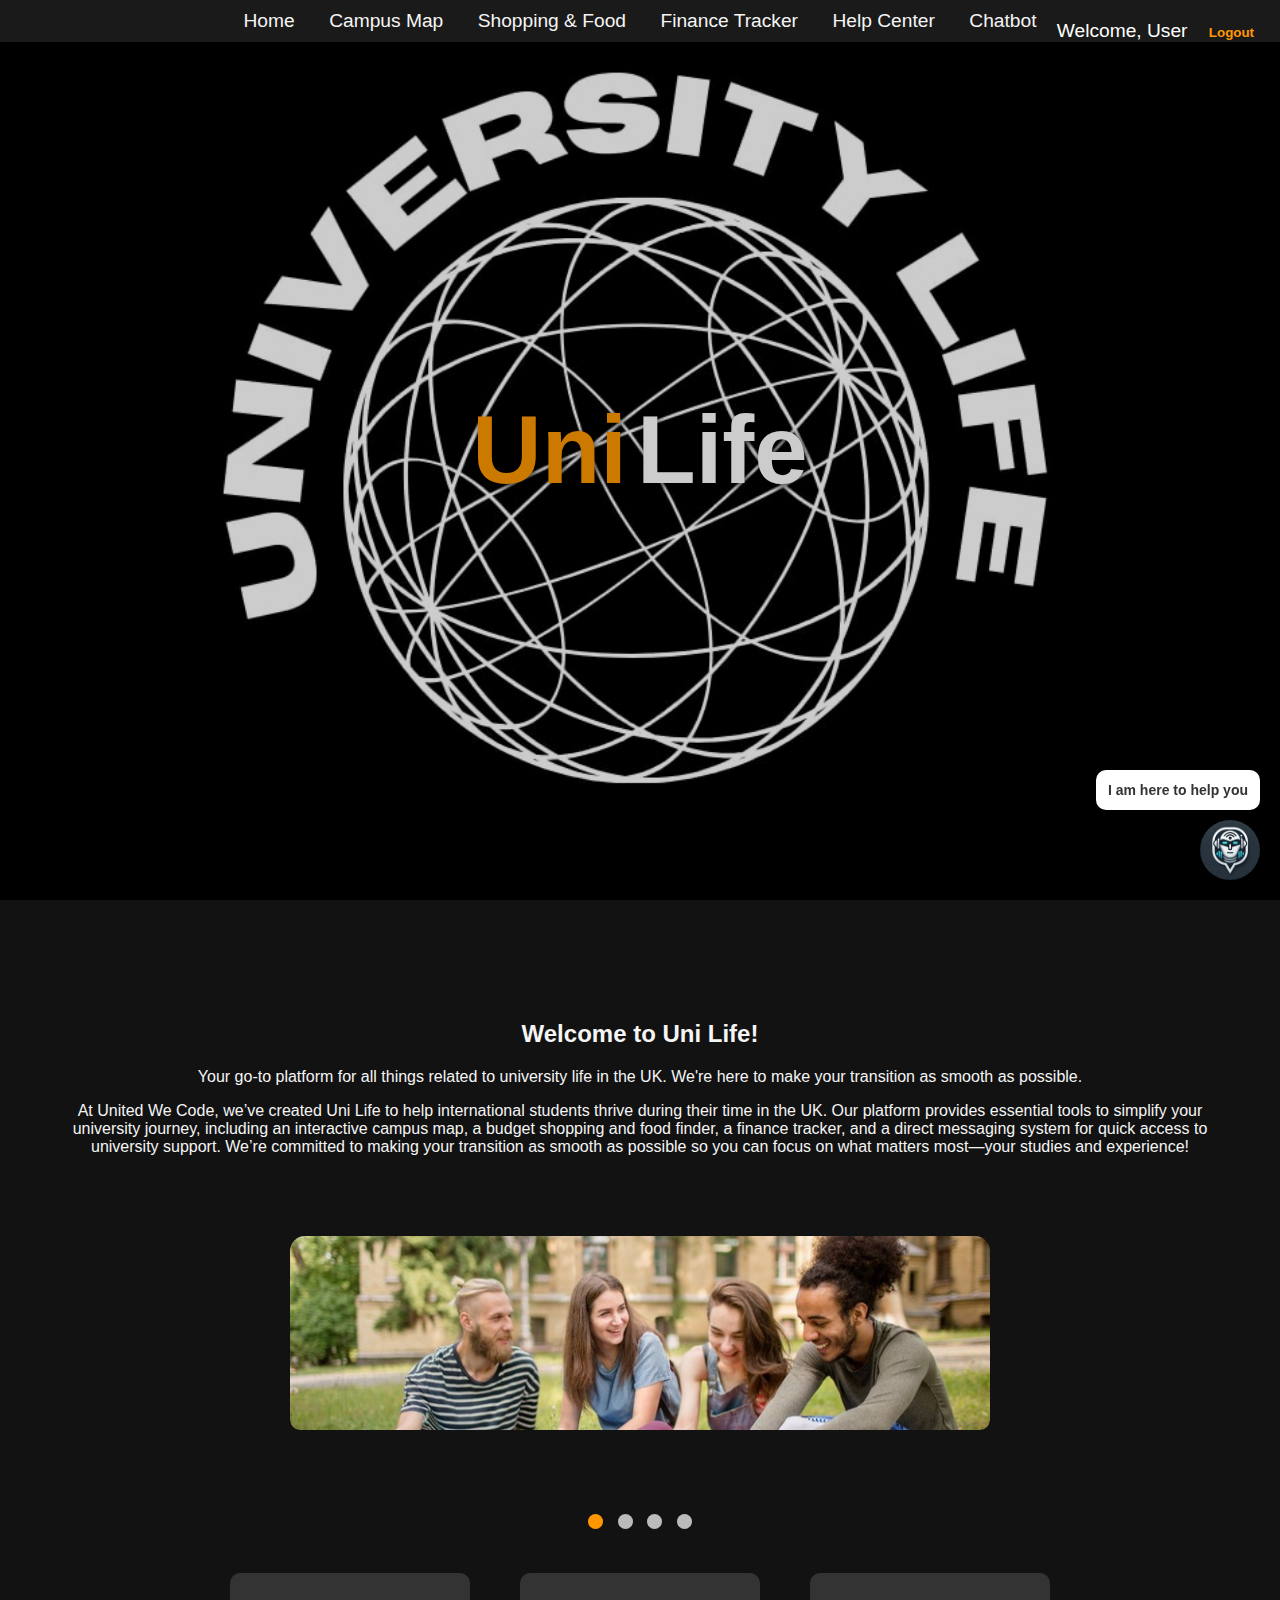
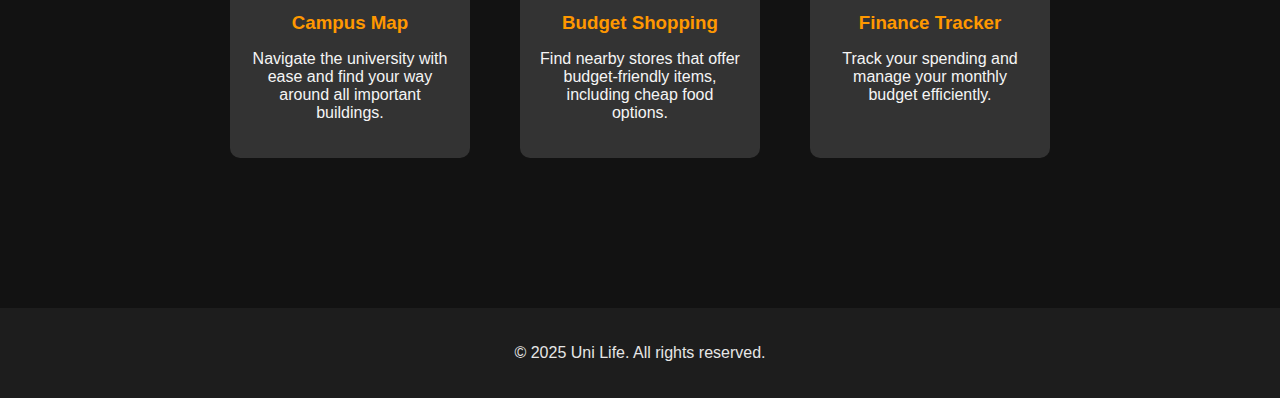
<file: index.html>
<!DOCTYPE html>
<html lang="en">
<head>
    <meta charset="UTF-8">
    <meta name="viewport" content="width=device-width, initial-scale=1.0">
    <title>Uni Life</title>
    <style>
        /* Dark theme styles */
        body {
            font-family: Arial, sans-serif;
            background-color: #121212;
            color: #f5f5f5;
            margin: 0;
            padding: 0;
        }

        /* Keyframe animations */
        @keyframes fadeInUp {
            0% {
                opacity: 0;
                transform: translateY(20px);
            }
            100% {
                opacity: 1;
                transform: translateY(0);
            }
        }

        @keyframes slideInLeft {
            0% {
                opacity: 0;
                transform: translateX(-100px);
            }
            100% {
                opacity: 1;
                transform: translateX(0);
            }
        }

        @keyframes slideInRight {
            0% {
                opacity: 0;
                transform: translateX(100px);
            }
            100% {
                opacity: 1;
                transform: translateX(0);
            }
        }

        /* Slide transition effect */
        @keyframes slideLeftToRight {
            0% {
                opacity: 0;
                transform: translateX(-100%);
            }
            100% {
                opacity: 1;
                transform: translateX(0);
            }
        }

        /* Logo as background with smaller size */
        header {
            position: relative;
            background-image: url('Cloud Map Logo (Presentation).jpg');
            background-size: cover;
            background-repeat: no-repeat;
            background-position: center;
            height: 100vh;
            display: flex;
            justify-content: center;
            align-items: center;
            color: #ffffff;
            text-align: center;
            overflow: hidden;
            animation: fadeInUp 2s ease-out;
        }

        header::after {
            content: '';
            position: absolute;
            top: 0;
            left: 0;
            width: 100%;
            height: 100%;
            background: rgba(0, 0, 0, 0.2);
        }

        header h1 {
            position: relative;
            font-size: 6em;
            margin: 0;
            display: flex;
            justify-content: center;
            gap: 10px;
            text-shadow: 2px 2px 10px rgba(0, 0, 0, 0.8);
        }

        header h1 .uni {
            animation: slideInLeft 1.5s ease-out;
            color: #ff9800;
        }

        header h1 .life {
            animation: slideInRight 1.5s ease-out;
            color: #ffffff;
        }
        
        /* New User Info styling */
        header .user-info {
            position: absolute;
            top: 20px;
            right: 20px;
            color: #fff;
            font-size: 1.2em;
            z-index: 2;
        }
        header .user-info button {
            background: none;
            border: none;
            color: #ff9800;
            font-weight: bold;
            cursor: pointer;
            margin-left: 10px;
        }
        header .user-info button:hover {
            text-decoration: underline;
        }

        /* Navigation menu */
        nav {
            background-color: #1a1a1a;
            padding: 10px 0;
            text-align: center;
            position: absolute;
            top: 0;
            width: 100%;
            z-index: 1;
            animation: fadeInUp 2s ease-out forwards;
            animation-delay: 2s;
        }

        nav a {
            color: #f5f5f5;
            text-decoration: none;
            margin: 0 15px;
            font-size: 1.2em;
        }

        nav a:hover {
            color: #ff9800;
        }

        .main-content {
            text-align: center;
            padding: 100px 50px;
            animation: fadeInUp 2s ease-out forwards;
            animation-delay: 2.5s;
        }

        .features {
            display: flex;
            justify-content: center;
            gap: 50px;
            margin-top: 40px;
        }

        .feature-box {
            background-color: #333;
            padding: 20px;
            border-radius: 10px;
            width: 200px;
            text-align: center;
            animation: fadeInUp 1s ease-out forwards;
        }

        .feature-box:nth-child(1) {
            animation-delay: 3s;
        }

        .feature-box:nth-child(2) {
            animation-delay: 3.5s;
        }

        .feature-box:nth-child(3) {
            animation-delay: 4s;
        }

        .feature-box h3 {
            color: #ff9800;
            margin-bottom: 15px;
        }

        footer {
            background-color: #1d1d1d;
            padding: 20px;
            text-align: center;
            margin-top: 50px;
            animation: fadeInUp 1s ease-out forwards;
            animation-delay: 4.5s;
        }

        footer p {
            color: #e6e6e6;
        }

        /* Slideshow container */
        .slideshow-container {
            position: relative;
            max-width: 700px;
            margin: 80px auto;
            border-radius: 15px;
            overflow: hidden;
        }

        /* Slides */
        .slide {
            display: none;
            width: 100%;
            height: auto;
            animation: slideLeftToRight 2s ease-out;
        }

        /* Make images smaller */
        .slide img {
            width: 100%;
            height: auto;
            border-radius: 10px;
        }

        /* Dots for slideshow navigation */
        .dots {
            text-align: center;
            margin-top: 15px;
        }

        .dot {
            height: 15px;
            width: 15px;
            margin: 0 5px;
            background-color: #bbb;
            border-radius: 50%;
            display: inline-block;
            transition: background-color 0.6s ease;
        }

        .active {
            background-color: #ff9800;
        }
		
		/* Chatbot Button */
		.chatbot-container {
            position: fixed;
            bottom: 20px;
            right: 20px;
            width: 60px;
            height: 60px;
            cursor: pointer;
            z-index: 1000;
        }

        .chatbot-icon {
            width: 60px;
            height: 60px;
            border-radius: 50%;
            box-shadow: 0px 4px 8px rgba(0, 0, 0, 0.3);
            transition: transform 0.3s ease-in-out;
        }

        .chatbot-container:hover .chatbot-icon {
            transform: scale(1.1);
        }

        /* Chatbot Popup */
        .chat-popup {
            position: fixed;
            bottom: 90px;
            right: 20px;
            background: #fff;
            color: #333;
            padding: 12px;
            border-radius: 10px;
            box-shadow: 0px 4px 8px rgba(0, 0, 0, 0.3);
            font-size: 14px;
            font-weight: bold;
            display: none;
            animation: fadeIn 0.5s ease-in-out;
        }

        /* Chatbox */
        .chatbox {
            position: fixed;
            bottom: 80px;
            right: 20px;
            width: 320px;
            background: #ffffff;
            color: #000;
            border-radius: 10px;
            box-shadow: 0px 4px 10px rgba(0, 0, 0, 0.3);
            display: none;
            flex-direction: column;
            animation: fadeIn 0.3s ease-in-out;
        }
		.chat-header {
            background: #ff9800;
            color: #fff;
            padding: 10px;
            text-align: center;
            font-weight: bold;
            border-radius: 10px 10px 0 0;
        }

        .chat-body {
            padding: 10px;
            height: 200px;
            overflow-y: auto;
            border-bottom: 1px solid #ddd;
        }

        .chat-footer {
            padding: 10px;
            display: flex;
            gap: 10px;
            align-items: center;
        }

        .chat-footer input {
            flex-grow: 1;
            padding: 8px;
            border: 1px solid #ddd;
            border-radius: 5px;
        }

        .chat-footer button {
            background: #ff9800;
            color: white;
            border: none;
            padding: 8px 12px;
            cursor: pointer;
            border-radius: 5px;
        }

        .chat-footer button:hover {
            background: #e68900;
        }
    </style>
</head>
<body>

    <header>
        <!-- New user info block added -->
        <div class="user-info" id="userInfo">
            <!-- Username and logout button will be inserted here by JavaScript -->
        </div>
        <h1>
            <span class="uni">Uni</span> 
            <span class="life">Life</span>
        </h1>
    </header>

    <nav>
        <a href="#">Home</a>
        <a href="campus-map.html">Campus Map</a>
        <a href="halal-food-shopping.html">Shopping & Food</a>
        <a href="finace-tracker.html">Finance Tracker</a>
        <a href="help_center.html">Help Center</a>
		<a href="chatbot.html">Chatbot</a>
    </nav>

    <div class="main-content">
        <h2>Welcome to Uni Life!</h2>
        <p>Your go-to platform for all things related to university life in the UK. We're here to make your transition as smooth as possible.</p>
        
        <!-- Paragraph with transition effect -->
        <p class="animated-paragraph">
            At United We Code, we’ve created Uni Life to help international students thrive during their time in the UK. Our platform provides essential tools to simplify your university journey, including an interactive campus map, a budget shopping and food finder, a finance tracker, and a direct messaging system for quick access to university support. We’re committed to making your transition as smooth as possible so you can focus on what matters most—your studies and experience!
        </p>

        <!-- Slideshow -->
        <div class="slideshow-container">
            <div class="slide">
                <img src="pic1.jpg" alt="Image 1">
            </div>
            <div class="slide">
                <img src="pic2.jpg" alt="Image 2">
            </div>
            <div class="slide">
                <img src="pic3.jpg" alt="Image 3">
            </div>
            <div class="slide">
                <img src="pic4.jpg" alt="Image 4">
            </div>
        </div>

        <div class="dots">
            <span class="dot"></span>
            <span class="dot"></span>
            <span class="dot"></span>
            <span class="dot"></span>
        </div>

        <div class="features">
            <div class="feature-box">
                <h3>Campus Map</h3>
                <p>Navigate the university with ease and find your way around all important buildings.</p>
            </div>
            <div class="feature-box">
                <h3>Budget Shopping</h3>
                <p>Find nearby stores that offer budget-friendly items, including cheap food options.</p>
            </div>
            <div class="feature-box">
                <h3>Finance Tracker</h3>
                <p>Track your spending and manage your monthly budget efficiently.</p>
            </div>
        </div>
    </div>

    <footer>
        <p>&copy; 2025 Uni Life. All rights reserved.</p>
    </footer>
	
	 <!-- Chatbot Popup -->
    <div class="chat-popup" id="chatPopup">I am here to help you</div>

    <!-- Chatbot Icon -->
    <div class="chatbot-container" onclick="toggleChatbox()">
        <img src="popup1.jpg" alt="Chatbot" class="chatbot-icon">
    </div>

    <!-- Chatbox -->
    <div class="chatbox" id="chatbox">
       <div class="chat-header">Uni Life Assistant</div>
       <div class="chat-body" id="chatBody">
           <p>Welcome! Click "Start Chat" to begin.</p>
           <button id="startChatBtn" onclick="startChat()">Start Chat</button>
        </div>
        <div class="chat-footer" id="chatFooter" style="display: none;">
            <input type="text" id="userInput" placeholder="Type a message..." onkeypress="handleKeyPress(event)">
            <button onclick="sendMessage()">Send</button>
            <button onclick="closeChatbox()">Close</button>
        </div>
    </div>

    <script>
        // Display the username and add a logout button
        // In this example, we assume the username is stored in localStorage (you can modify this to suit your authentication method)
        let username = localStorage.getItem('username') || 'User';
        document.getElementById('userInfo').innerHTML = 'Welcome, ' + username + 
            ' <button onclick="window.location.href=\'home.html\'">Logout</button>';

        let slideIndex = 0;

        function showSlides() {
            let slides = document.getElementsByClassName("slide");
            let dots = document.getElementsByClassName("dot");

            // Hide all slides
            for (let i = 0; i < slides.length; i++) {
                slides[i].style.display = "none";
            }

            // Reset dot class
            for (let i = 0; i < dots.length; i++) {
                dots[i].className = dots[i].className.replace(" active", "");
            }

            // Show the current slide
            slideIndex++;
            if (slideIndex > slides.length) {
                slideIndex = 1;
            }

            slides[slideIndex - 1].style.display = "block";
            dots[slideIndex - 1].className += " active";

            setTimeout(showSlides, 3000); // Change slide every 3 seconds
        }

        showSlides(); // Start the slideshow
		
		// Show chatbot popup on page load
        window.onload = function() {
            let chatPopup = document.getElementById("chatPopup");
            chatPopup.style.display = "block";
            setTimeout(function() {
                chatPopup.style.display = "none";
            }, 4000); // Hide after 4 seconds
        };
		
		// Toggle chatbox
        function toggleChatbox() {
            let chatbox = document.getElementById("chatbox");
            chatbox.style.display = chatbox.style.display === "flex" ? "none" : "flex";
        }

        // Start chat
        function startChat() {
            document.getElementById("startChatBtn").style.display = "none";
            document.getElementById("chatFooter").style.display = "flex";
        }
 
        // Send user message
        function sendMessage() {
            let userInput = document.getElementById("userInput");
            let message = userInput.value.trim();
            if (message === "") return;

            let chatBody = document.getElementById("chatBody");

           // Create user message element
           let userMessage = document.createElement("p");
           userMessage.style.color = "#000";
           userMessage.innerHTML = `<strong>You:</strong> ${message}`;
           chatBody.appendChild(userMessage);

           // Clear input field
           userInput.value = "";

          // Auto-scroll to latest message
          chatBody.scrollTop = chatBody.scrollHeight;
        }

        // Handle Enter key press
        function handleKeyPress(event) {
            if (event.key === "Enter") {
                sendMessage();
            }
        }

        // Close chatbox
        function closeChatbox() {
            document.getElementById("chatbox").style.display = "none";
        }
    </script>
	
</body>
</html>
</file>
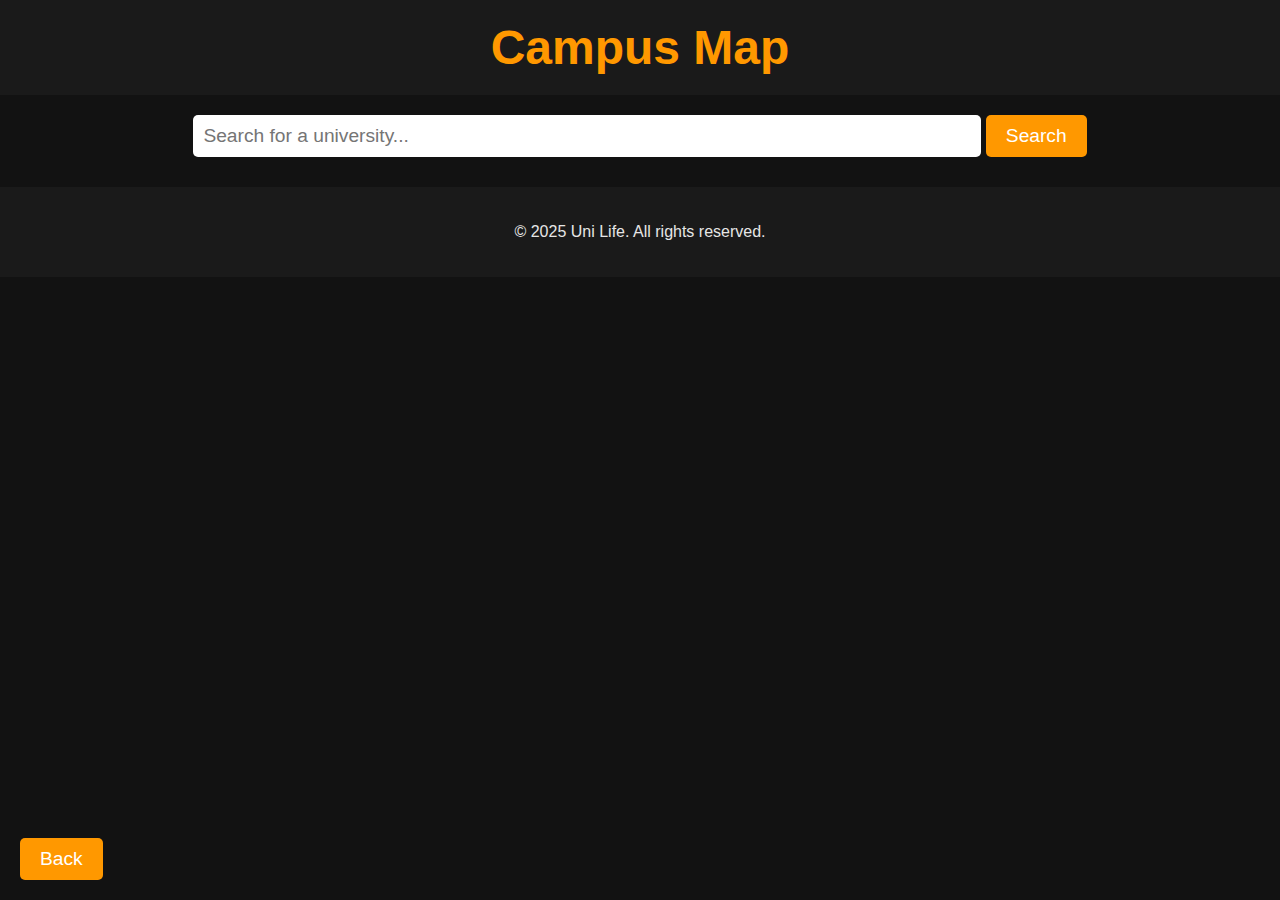
<file: campus-map.html>
<!DOCTYPE html>
<html lang="en">
<head>
    <meta charset="UTF-8">
    <meta name="viewport" content="width=device-width, initial-scale=1.0">
    <title>Campus Map - Uni Life</title>
    <style>
        body {
            font-family: Arial, sans-serif;
            background-color: #121212;
            color: #f5f5f5;
            margin: 0;
            padding: 0;
        }

        header {
            background-color: #1a1a1a;
            padding: 20px;
            text-align: center;
        }

        header h1 {
            margin: 0;
            font-size: 3em;
            color: #ff9800;
        }

        .search-container {
            margin-top: 20px;
            text-align: center;
            position: relative;
        }

        .search-input {
            padding: 10px;
            width: 60%;
            border: none;
            border-radius: 5px;
            font-size: 1.2em;
        }

        .search-button {
            padding: 10px 20px;
            background-color: #ff9800;
            border: none;
            border-radius: 5px;
            color: #fff;
            cursor: pointer;
            font-size: 1.2em;
        }

        .search-button:hover {
            background-color: #e68900;
        }

        .autocomplete-suggestions {
            position: absolute;
            top: 45px;
            left: 0;
            right: 0;
            background-color: #333;
            color: #fff;
            border-radius: 5px;
            box-shadow: 0 2px 5px rgba(0, 0, 0, 0.3);
            z-index: 1;
        }

        .autocomplete-suggestions div {
            padding: 10px;
            cursor: pointer;
        }

        .autocomplete-suggestions div:hover {
            background-color: #ff9800;
        }

        footer {
            background-color: #1a1a1a;
            padding: 20px;
            text-align: center;
            margin-top: 30px;
        }

        footer p {
            color: #e6e6e6;
        }

        .error-message {
            color: #ff9800;
            font-size: 1.5em;
            margin-top: 20px;
        }

        .back-button {
            position: fixed;
            bottom: 20px;
            left: 20px;
            padding: 10px 20px;
            background-color: #ff9800;
            border: none;
            color: #fff;
            font-size: 1.2em;
            border-radius: 5px;
            cursor: pointer;
        }

        .back-button:hover {
            background-color: #e68900;
        }
    </style>
</head>
<body>

    <header>
        <h1>Campus Map</h1>
    </header>

    <div class="search-container">
        <input type="text" id="searchInput" class="search-input" placeholder="Search for a university..." oninput="showSuggestions()" />
        <button class="search-button" onclick="searchCampus()">Search</button>
        <div id="suggestionsContainer" class="autocomplete-suggestions" style="display: none;">
        </div>
    </div>

    <div id="errorMessage" class="error-message" style="display: none;">
        <p>Sorry, we couldn't find that location. Please try again.</p>
    </div>

    <footer>
        <p>&copy; 2025 Uni Life. All rights reserved.</p>
    </footer>

    <!-- Back button -->
    <button class="back-button" onclick="goBack()">Back</button>

    <script>
        const universities = [
            "University of Huddersfield",
            "University of Leeds",
            "University of Manchester",
            "University of Sheffield",
            "University of York"
        ];

        function showSuggestions() {
            const query = document.getElementById('searchInput').value.toLowerCase();
            const suggestionsContainer = document.getElementById('suggestionsContainer');

            suggestionsContainer.innerHTML = '';

            if (query) {
                const filtered = universities.filter(university =>
                    university.toLowerCase().includes(query)
                );

                filtered.forEach(university => {
                    const div = document.createElement('div');
                    div.textContent = university;
                    div.onclick = () => {
                        document.getElementById('searchInput').value = university;
                        suggestionsContainer.style.display = 'none';
                        searchCampus();
                    };
                    suggestionsContainer.appendChild(div);
                });

                suggestionsContainer.style.display = filtered.length ? 'block' : 'none';
            } else {
                suggestionsContainer.style.display = 'none';
            }
        }

        function searchCampus() {
            const query = document.getElementById('searchInput').value.toLowerCase();
            const errorMessage = document.getElementById('errorMessage');

            errorMessage.style.display = 'none';

            if (query.includes('university of huddersfield')) {
                window.location.href = 'university-huddersfield-map.html';
            } else if (query.includes('university of leeds')) {
                window.location.href = 'university-leeds-map.html';
            } else if (query.includes('university of manchester')) {
                window.location.href = 'university-manchester-map.html';
            } else if (query.includes('university of sheffield')) {
                window.location.href = 'university-sheffield-map.html';
            } else if (query.includes('university of york')) {
                window.location.href = 'university-york-map.html';
            } else {
                errorMessage.style.display = 'block';
            }

            document.getElementById('searchInput').value = '';
        }

        function goBack() {
            window.location.href = 'index.html';
        }
    </script>

</body>
</html>
</file>
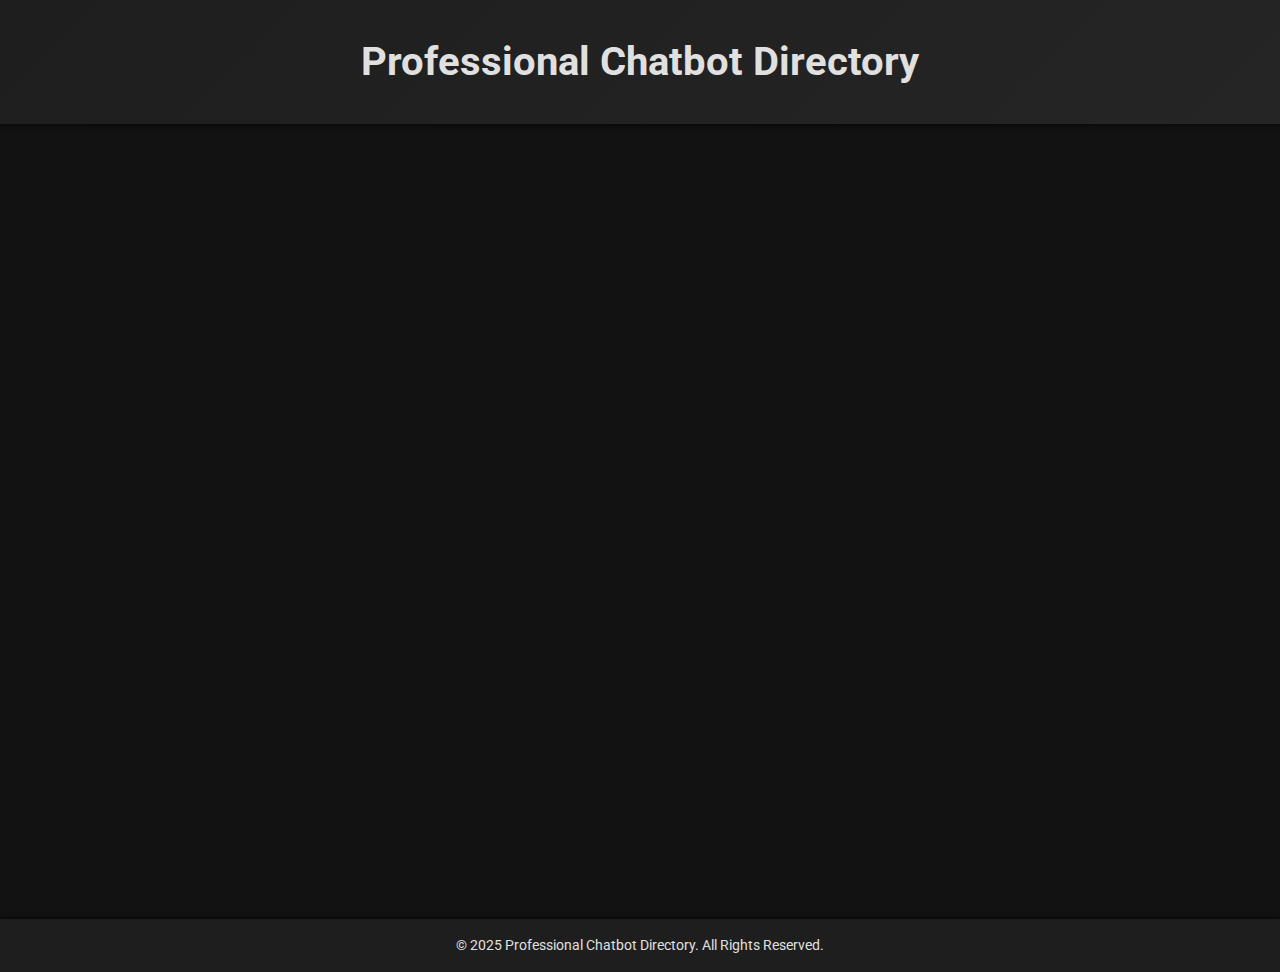
<file: chatbot.html>
<!DOCTYPE html>
<html lang="en">
<head>
  <meta charset="UTF-8" />
  <meta name="viewport" content="width=device-width, initial-scale=1.0" />
  <title>Professional Chatbot Directory</title>
  <link rel="preconnect" href="https://fonts.googleapis.com" />
  <link rel="preconnect" href="https://fonts.gstatic.com" crossorigin />
  <!-- Professional fonts for a clean look -->
  <link href="https://fonts.googleapis.com/css2?family=Roboto:wght@400;500;700&display=swap" rel="stylesheet" />
  <style>
    /* Reset and global styles */
    * {
      margin: 0;
      padding: 0;
      box-sizing: border-box;
    }
    body {
      font-family: 'Roboto', sans-serif;
      background-color: #121212;
      color: #e0e0e0;
      line-height: 1.6;
      display: flex;
      flex-direction: column;
      min-height: 100vh;
    }
    a {
      text-decoration: none;
      transition: color 0.3s ease;
    }
    /* Header styling with a subtle gradient */
    header {
      background: linear-gradient(135deg, #1e1e1e, #252525);
      padding: 30px;
      text-align: center;
      box-shadow: 0 2px 4px rgba(0,0,0,0.5);
    }
    header h1 {
      font-size: 2.5rem;
      font-weight: 700;
    }
    /* Main container */
    .container {
      flex: 1;
      max-width: 1200px;
      width: 90%;
      margin: 40px auto;
      padding: 20px;
    }
    /* Grid layout for the list */
    .chatbot-grid {
      display: grid;
      grid-template-columns: repeat(auto-fit, minmax(280px, 1fr));
      gap: 20px;
    }
    .chatbot-item {
      background-color: #1e1e1e;
      padding: 25px;
      border-radius: 10px;
      box-shadow: 0 2px 5px rgba(0, 0, 0, 0.4);
      transition: transform 0.4s ease, background 0.4s ease;
    }
    .chatbot-item:hover {
      background-color: #2a2a2a;
      transform: translateY(-5px);
    }
    .chatbot-item h2 {
      font-size: 1.5rem;
      margin-bottom: 10px;
    }
    .chatbot-item p {
      font-size: 0.95rem;
      color: #b0b0b0;
      margin-bottom: 15px;
    }
    /* Button styles with vibrant color gradient */
    .btn {
      display: inline-block;
      padding: 12px 20px;
      font-size: 1rem;
      font-weight: 500;
      color: #ffffff;
      background: linear-gradient(135deg, #ff8a80, #ff5252);
      border: none;
      border-radius: 5px;
      cursor: pointer;
      transition: background 0.3s ease, transform 0.3s ease;
    }
    .btn:hover {
      background: linear-gradient(135deg, #ff5252, #ff8a80);
      transform: scale(1.03);
    }
    /* Footer styling */
    footer {
      background-color: #1e1e1e;
      text-align: center;
      padding: 15px 20px;
      font-size: 0.9rem;
      box-shadow: 0 -2px 4px rgba(0,0,0,0.5);
    }
    /* Fade-in animation */
    .fade-in {
      opacity: 0;
      animation: fadeIn 1.5s forwards;
    }
    @keyframes fadeIn {
      to { opacity: 1; }
    }
  </style>
</head>
<body>
  <header>
    <h1>Professional Chatbot Directory</h1>
  </header>
  <main class="container fade-in">
    <section class="chatbot-grid">
      <article class="chatbot-item">
        <h2>OpenAI ChatGPT</h2>
        <p>Advanced conversational AI for creative and professional interactions.</p>
        <a class="btn" href="https://chat.openai.com/" target="_blank">Visit Site</a>
      </article>
      <article class="chatbot-item">
        <h2>Google Bard</h2>
        <p>Google’s AI-powered chatbot offering innovative search and conversation features.</p>
        <a class="btn" href="https://bard.google.com/" target="_blank">Visit Site</a>
      </article>
      <article class="chatbot-item">
        <h2>Hugging Face Chat</h2>
        <p>Community-driven chatbot with a focus on open-source and collaborative AI research.</p>
        <a class="btn" href="https://huggingface.co/chat/" target="_blank">Visit Site</a>
      </article>
      <article class="chatbot-item">
        <h2>Pandorabots</h2>
        <p>A platform for creating, deploying, and managing chatbots with AIML.</p>
        <a class="btn" href="https://www.pandorabots.com/" target="_blank">Visit Site</a>
      </article>
      <article class="chatbot-item">
        <h2>Replika</h2>
        <p>Personal AI companion designed to engage in meaningful conversations and self-reflection.</p>
        <a class="btn" href="https://replika.ai/" target="_blank">Visit Site</a>
      </article>
      <article class="chatbot-item">
        <h2>IBM Watson Assistant</h2>
        <p>Enterprise-grade AI chatbot solutions for scalable business applications.</p>
        <a class="btn" href="https://www.ibm.com/watson" target="_blank">Visit Site</a>
      </article>
      <article class="chatbot-item">
        <h2>Azure AI Chatbot</h2>
        <p>Microsoft’s robust cloud-based chatbot services designed for versatile use cases.</p>
        <a class="btn" href="https://www.microsoft.com/en-us/ai/azure-ai" target="_blank">Visit Site</a>
      </article>
    </section>
  </main>
  <footer>
    &copy; 2025 Professional Chatbot Directory. All Rights Reserved.
  </footer>
</body>
</html>
</file>
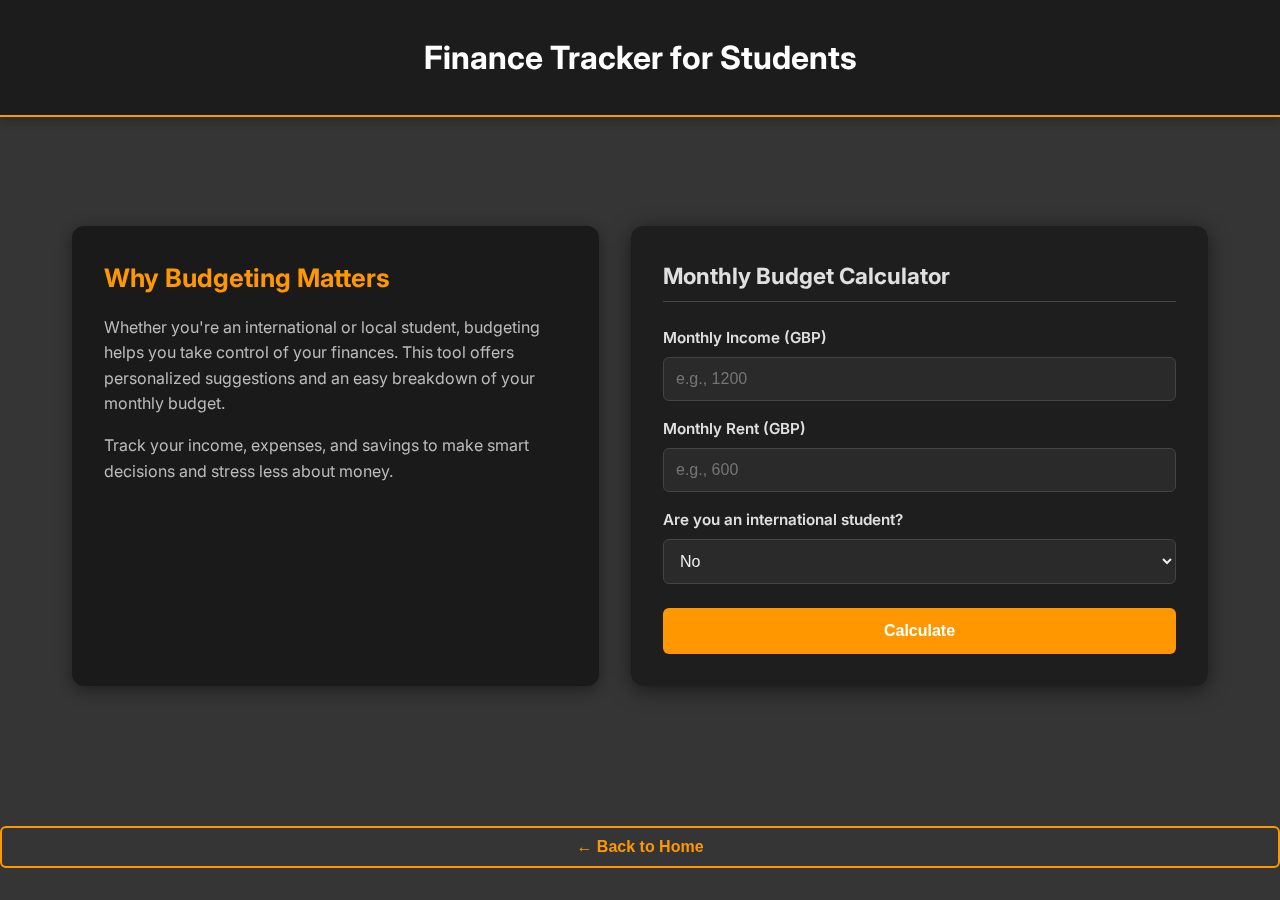
<file: finace-tracker.html>
<!DOCTYPE html>
<html lang="en">
<head>
  <meta charset="UTF-8" />
  <meta name="viewport" content="width=device-width, initial-scale=1.0"/>
  <title>Finance Tracker for Students</title>
  <link href="https://fonts.googleapis.com/css2?family=Inter:wght@400;600;700&display=swap" rel="stylesheet">
  <style>
    * {
      box-sizing: border-box;
      margin: 0;
      padding: 0;
    }

    body {
      font-family: 'Inter', sans-serif;
      background: url('finance.jpg') no-repeat center center fixed;
      background-size: cover;
      color: #e0e0e0;
      line-height: 1.6;
      min-height: 100vh;
      display: flex;
      flex-direction: column;
      position: relative;
    }

    /* Dark overlay for readability */
    body::before {
      content: "";
      position: fixed;
      top: 0;
      left: 0;
      height: 100%;
      width: 100%;
      background-color: rgba(18, 18, 18, 0.85);
      z-index: -1;
    }

    header {
      background-color: #1c1c1c;
      padding: 2rem;
      text-align: center;
      font-size: 2rem;
      font-weight: 700;
      color: #ffffff;
      border-bottom: 2px solid #ff9800;
      box-shadow: 0 2px 10px rgba(0,0,0,0.3);
    }

    .main {
      display: flex;
      flex-wrap: wrap;
      padding: 2rem;
      gap: 2rem;
      max-width: 1200px;
      margin: auto;
    }

    .info-panel {
      flex: 1 1 350px;
      background-color: #1a1a1a;
      padding: 2rem;
      border-radius: 12px;
      box-shadow: 0 4px 16px rgba(0,0,0,0.4);
    }

    .info-panel h2 {
      font-size: 1.6rem;
      color: #ff9800;
      margin-bottom: 1rem;
    }

    .info-panel p {
      font-size: 1rem;
      color: #bbbbbb;
      margin-bottom: 1rem;
    }

    .form-panel {
      flex: 1 1 400px;
      background: rgba(30,30,30,0.95);
      padding: 2rem;
      border-radius: 12px;
      box-shadow: 0 4px 20px rgba(0, 0, 0, 0.5);
    }

    .form-panel h3 {
      margin-bottom: 1.5rem;
      font-size: 1.4rem;
      border-bottom: 1px solid #444;
      padding-bottom: 0.5rem;
    }

    label {
      display: block;
      margin-top: 1rem;
      margin-bottom: 0.4rem;
      font-weight: 600;
      font-size: 0.95rem;
    }

    input, select {
      width: 100%;
      padding: 12px;
      font-size: 1rem;
      border-radius: 6px;
      border: 1px solid #444;
      background-color: #2a2a2a;
      color: #eee;
    }

    input:focus, select:focus {
      outline: none;
      border-color: #ff9800;
    }

    button {
      margin-top: 1.5rem;
      padding: 14px;
      width: 100%;
      font-size: 1rem;
      font-weight: 600;
      color: #fff;
      background-color: #ff9800;
      border: none;
      border-radius: 6px;
      cursor: pointer;
      transition: background-color 0.3s ease;
    }

    button:hover {
      background-color: #e58a00;
    }

    .result, .suggestion {
      margin-top: 2rem;
      background-color: #222;
      padding: 1.5rem;
      border-radius: 10px;
      display: none;
      box-shadow: 0 3px 12px rgba(0,0,0,0.3);
    }

    .result h4, .suggestion h4 {
      color: #ff9800;
      font-size: 1.2rem;
      margin-bottom: 1rem;
    }

    .result p, .suggestion p {
      font-size: 1rem;
      margin-bottom: 0.5rem;
    }

    .go-back-btn {
      margin: 2rem auto;
      display: block;
      background: transparent;
      color: #ff9800;
      border: 2px solid #ff9800;
      padding: 10px 20px;
      font-weight: 600;
      border-radius: 6px;
      cursor: pointer;
      transition: background 0.3s ease, color 0.3s ease;
    }

    .go-back-btn:hover {
      background: #ff9800;
      color: #000;
    }

    @media (max-width: 768px) {
      .main {
        flex-direction: column;
      }
    }
  </style>
</head>
<body>

  <header>Finance Tracker for Students</header>

  <div class="main">
    <div class="info-panel">
      <h2>Why Budgeting Matters</h2>
      <p>Whether you're an international or local student, budgeting helps you take control of your finances. This tool offers personalized suggestions and an easy breakdown of your monthly budget.</p>
      <p>Track your income, expenses, and savings to make smart decisions and stress less about money.</p>
    </div>

    <div class="form-panel">
      <h3>Monthly Budget Calculator</h3>
      <label for="income">Monthly Income (GBP)</label>
      <input type="number" id="income" placeholder="e.g., 1200">

      <label for="rent">Monthly Rent (GBP)</label>
      <input type="number" id="rent" placeholder="e.g., 600">

      <label for="student-type">Are you an international student?</label>
      <select id="student-type">
        <option value="no">No</option>
        <option value="yes">Yes</option>
      </select>

      <button onclick="calculateBudget()">Calculate</button>

      <div class="result" id="result-container">
        <h4>Suggested Budget Breakdown</h4>
        <p id="food-expense"></p>
        <p id="entertainment-expense"></p>
        <p id="transportation-expense"></p>
        <p id="savings"></p>
      </div>

      <div class="suggestion" id="suggestion-container">
        <h4>Tip of the Month</h4>
        <p id="suggestion"></p>
      </div>
    </div>
  </div>

  <button class="go-back-btn" onclick="goBack()">← Back to Home</button>

  <script>
    function calculateBudget() {
      const income = parseFloat(document.getElementById('income').value);
      const rent = parseFloat(document.getElementById('rent').value);
      const studentType = document.getElementById('student-type').value;

      if (isNaN(income) || isNaN(rent)) {
        alert("Please enter valid numbers for income and rent.");
        return;
      }

      const remainingIncome = income - rent;
      const food = remainingIncome * (studentType === "yes" ? 0.1 : 0.2);
      const entertainment = remainingIncome * (studentType === "yes" ? 0.03 : 0.07);
      const transport = remainingIncome * (studentType === "yes" ? 0.05 : 0.15);
      const savings = remainingIncome * (studentType === "yes" ? 0.65 : 0.45);

      document.getElementById('food-expense').innerText = "Food: £" + food.toFixed(2);
      document.getElementById('entertainment-expense').innerText = "Entertainment: £" + entertainment.toFixed(2);
      document.getElementById('transportation-expense').innerText = "Transportation: £" + transport.toFixed(2);
      document.getElementById('savings').innerText = "Recommended Savings: £" + savings.toFixed(2);

      displayRandomSuggestion(income);

      document.getElementById('result-container').style.display = 'block';
      document.getElementById('suggestion-container').style.display = 'block';
    }

    function displayRandomSuggestion(income) {
      const suggestions = {
        low: [
          "Cook at home and skip takeout to save big.",
          "Take advantage of student discounts at supermarkets and buses.",
          "Track your spending weekly using a finance app."
        ],
        medium: [
          "Start building an emergency fund.",
          "Split bulk groceries with housemates.",
          "Cut unused subscriptions to boost savings."
        ],
        high: [
          "Start investing through student-friendly platforms.",
          "Plan for long-term savings or travel goals.",
          "Set aside money for workshops or certifications."
        ]
      };

      const level = income < 800 ? "low" : income < 1500 ? "medium" : "high";
      const suggestion = suggestions[level][Math.floor(Math.random() * suggestions[level].length)];
      document.getElementById('suggestion').innerText = suggestion;
    }

    function goBack() {
      window.location.href = 'index.html';
    }
  </script>

</body>
</html>
</file>
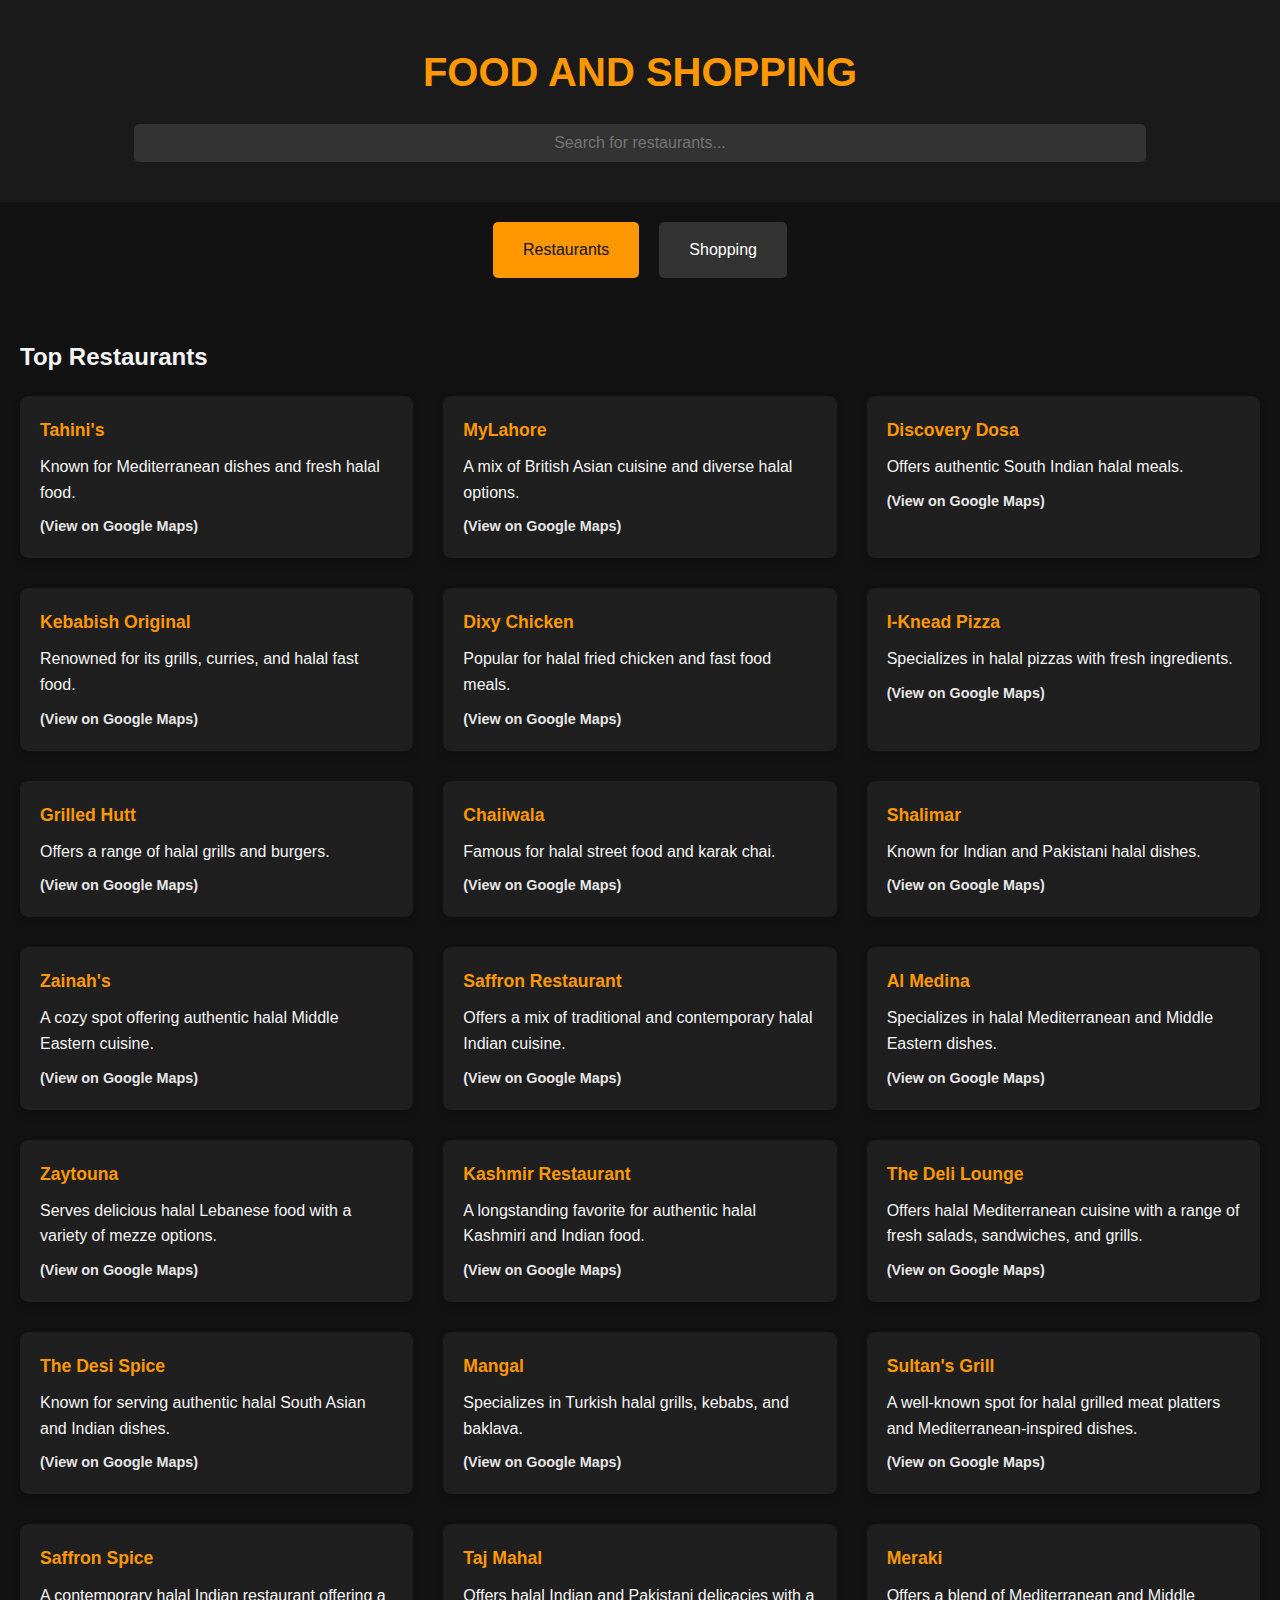
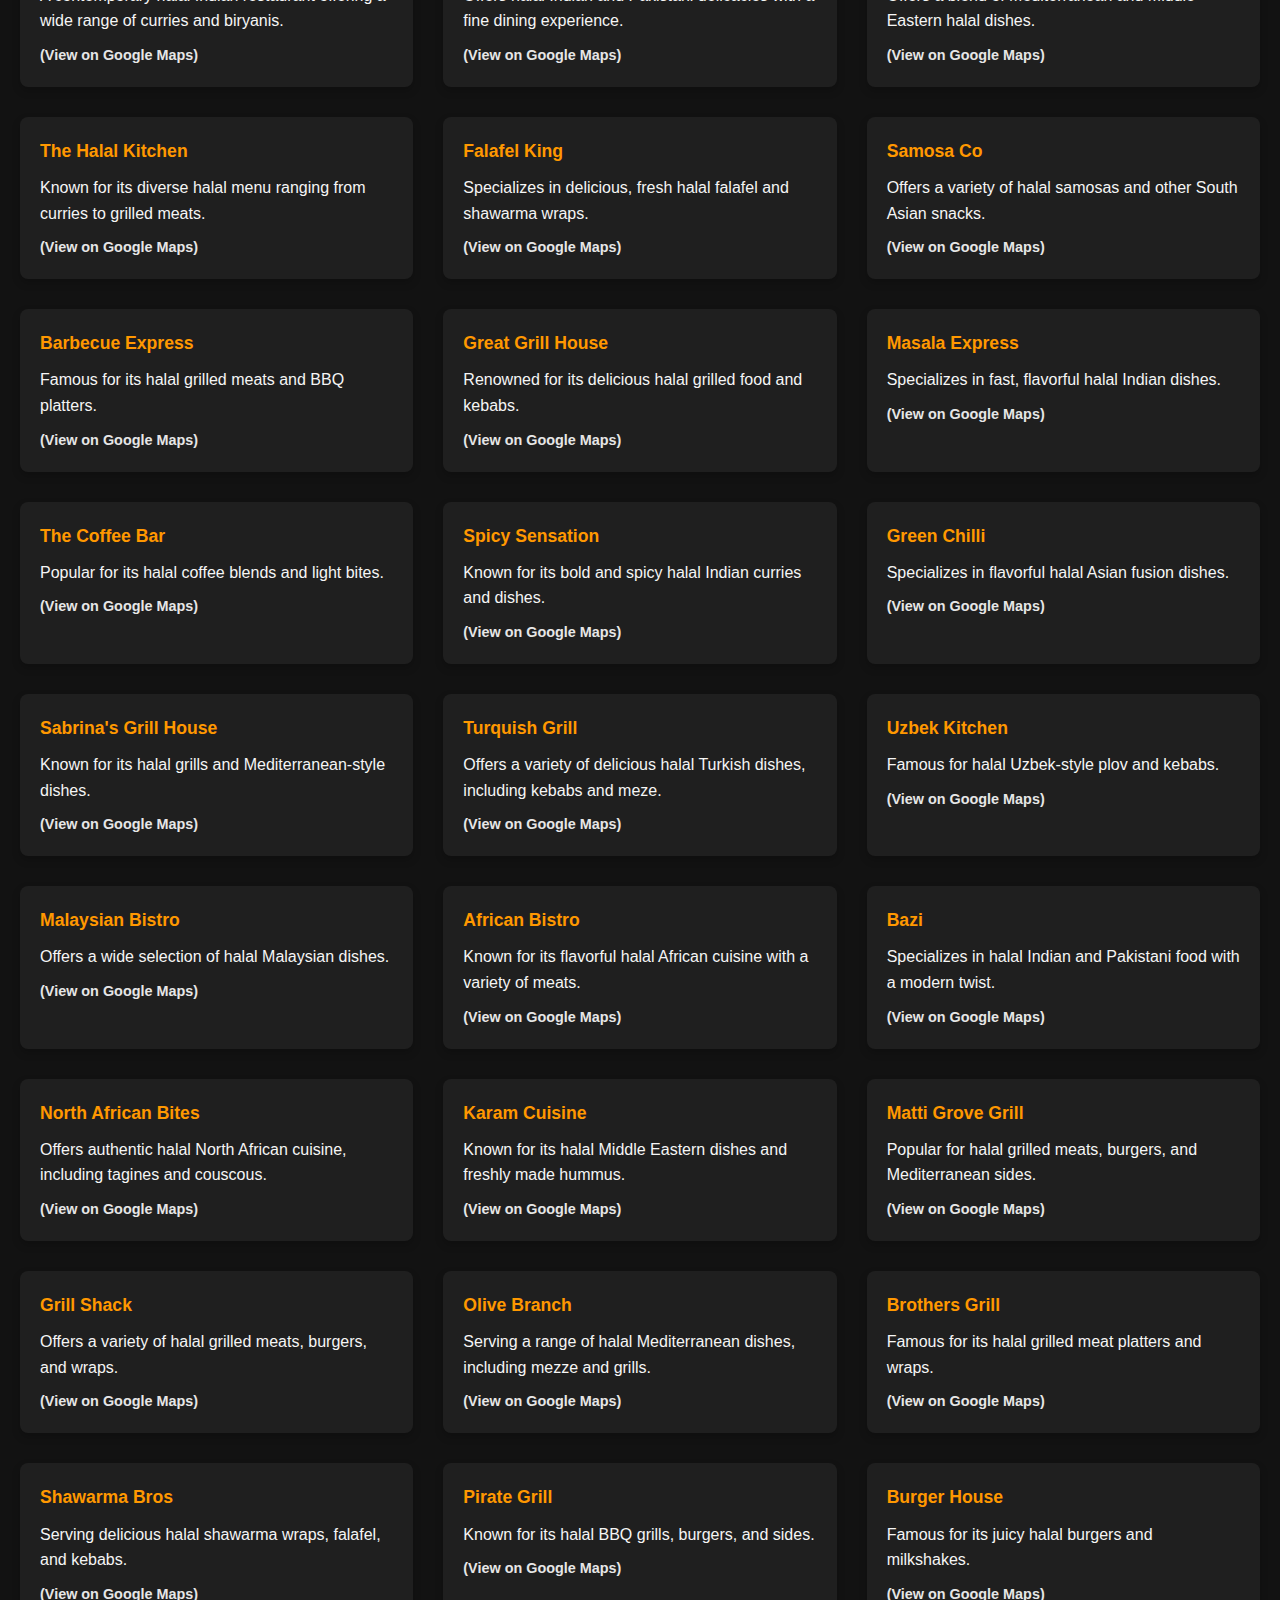
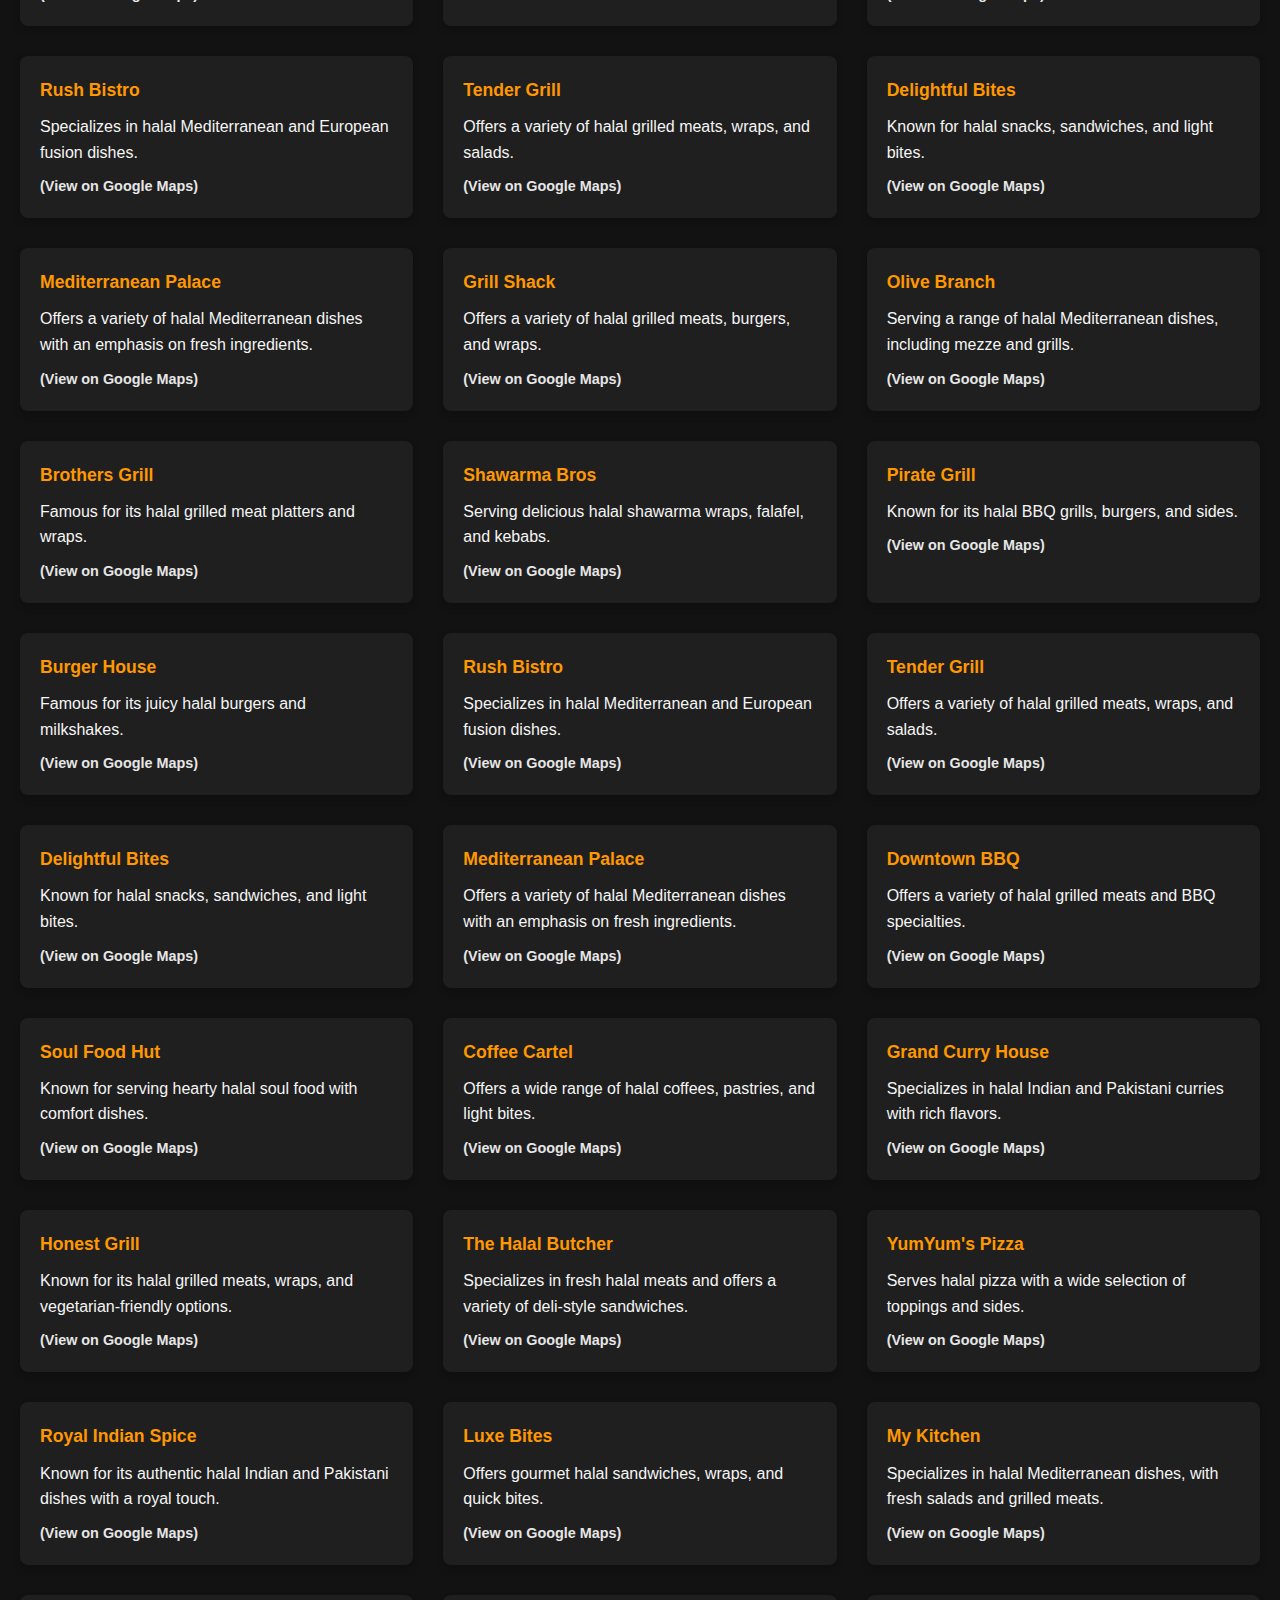
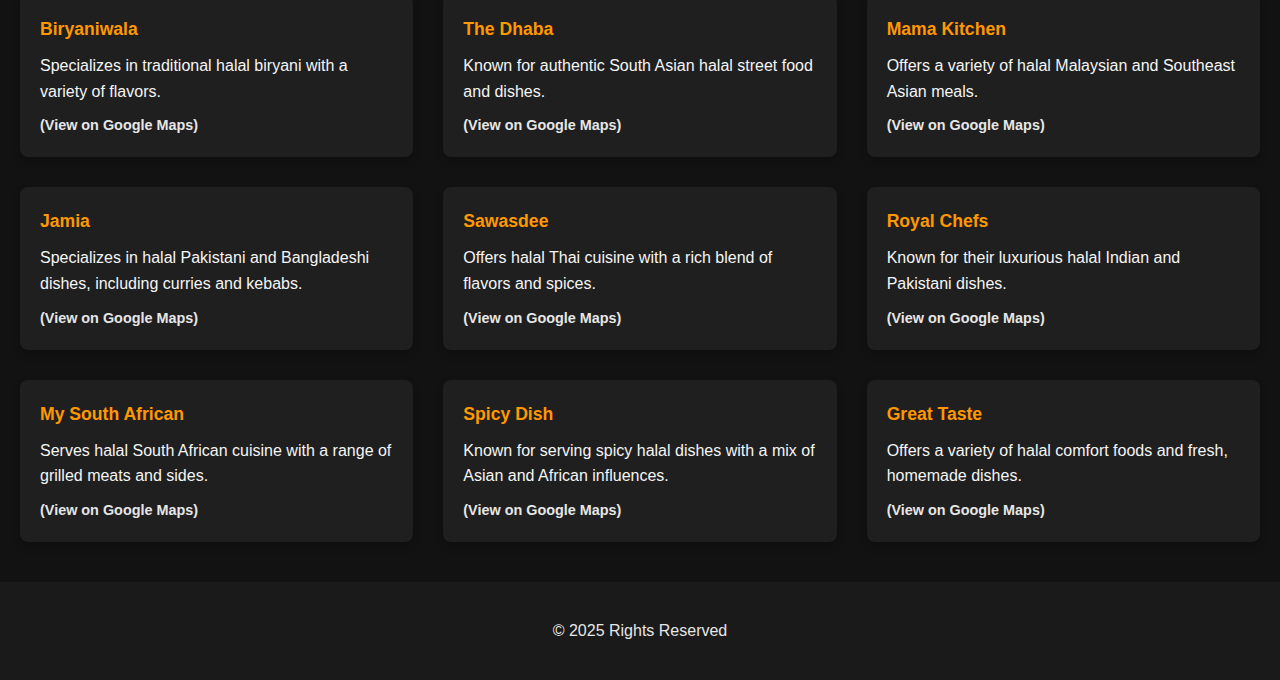
<file: halal-food-shopping.html>
<!DOCTYPE html>
<html lang="en">
<head>
    <meta charset="UTF-8">
    <meta name="viewport" content="width=device-width, initial-scale=1.0">
    <title>Halal Food Places and Shopping in Huddersfield</title>
    <style>
        /* General Styles */
        body {
            font-family: 'Arial', sans-serif;
            margin: 0;
            padding: 0;
            background-color: #121212;
            color: #f5f5f5;
            line-height: 1.6;
        }

        /* Header Styles */
        header {
            background-color: #1a1a1a;
            padding: 40px 20px;
            text-align: center;
        }

        header h1 {
            font-size: 2.5rem;
            color: #ff9800;
            margin: 0;
            text-transform: uppercase;
        }

        /* Search Bar Styles */
        .search-bar {
            margin-top: 20px;
            width: 80%;
            padding: 10px;
            font-size: 1rem;
            background-color: #333;
            color: #fff;
            border: none;
            border-radius: 5px;
            text-align: center;
        }

        /* Tab Styles */
        .tabs {
            display: flex;
            justify-content: center;
            margin-top: 20px;
        }

        .tab {
            background-color: #333;
            color: #fff;
            padding: 15px 30px;
            cursor: pointer;
            margin: 0 10px;
            border-radius: 5px;
            transition: background-color 0.3s ease;
        }

        .tab:hover {
            background-color: #ff9800;
        }

        .active-tab {
            background-color: #ff9800;
            color: #121212;
        }

        /* Tab Content */
        .tab-content {
            display: none;
            padding: 40px 20px;
        }

        .active-content {
            display: block;
        }

        .restaurant-list,
        .shopping-list {
            display: grid;
            grid-template-columns: repeat(auto-fit, minmax(300px, 1fr));
            gap: 30px;
            list-style: none;
            padding: 0;
            margin: 0;
        }

        .card {
            background-color: #1f1f1f;
            padding: 20px;
            border-radius: 8px;
            box-shadow: 0 4px 8px rgba(0, 0, 0, 0.2);
            transition: transform 0.3s ease-in-out, box-shadow 0.3s ease-in-out;
        }

        .card:hover {
            transform: translateY(-5px);
            box-shadow: 0 6px 12px rgba(0, 0, 0, 0.3);
        }

        .card a {
            color: #ff9800;
            text-decoration: none;
            font-weight: bold;
            font-size: 1.1rem;
            transition: color 0.3s ease-in-out;
        }

        .card a:hover {
            color: #fff;
            text-decoration: underline;
        }

        .card p {
            font-size: 1rem;
            margin: 10px 0;
        }

        .card .location {
            font-size: 0.9rem;
            color: #e6e6e6;
            display: block;
            margin-top: 10px;
        }

        /* Footer Styles */
        footer {
            background-color: #1a1a1a;
            color: #e6e6e6;
            padding: 20px;
            text-align: center;
        }
        #myBtn {
            display: none;
            position: fixed;
            bottom: 20px;
            right: 20px;
            z-index: 99;
            font-size: 18px;
            border: none;
            outline: none;
            background-color: #ff9800;
            color: white;
            cursor: pointer;
            padding: 15px;
            border-radius: 10px;
        }   

#myBtn:hover {
    background-color: #e68900;
}
    </style>
</head>
<body>
    <header>
        <h1>Food and Shopping </h1>
        <!-- Search Bar -->
        <input type="text" id="search-bar" class="search-bar" placeholder="Search for restaurants...">
    </header>

    <!-- Tabs Section -->
    <div class="tabs">
        <div class="tab active-tab" id="restaurants-tab">Restaurants</div>
        <div class="tab" id="shopping-tab">Shopping</div>
    </div>

    <!-- Tab Content Sections -->
    <div class="tab-content active-content" id="restaurants-content">
        <h2>Top Restaurants</h2>
        <ul class="restaurant-list" id="restaurant-list">
            <li class="card">
                <a href="https://tahinis.com" target="_blank">Tahini's</a>
                <p>Known for Mediterranean dishes and fresh halal food.</p>
                <a href="https://goo.gl/maps/xyz123" target="_blank" class="location">(View on Google Maps)</a>
            </li>
            <li class="card">
                <a href="https://mylaahuddersfield.com" target="_blank">MyLahore</a>
                <p>A mix of British Asian cuisine and diverse halal options.</p>
                <a href="https://goo.gl/maps/abc456" target="_blank" class="location">(View on Google Maps)</a>
            </li>
            <li class="card">
                <a href="https://discoverydosa.co.uk" target="_blank">Discovery Dosa</a>
                <p>Offers authentic South Indian halal meals.</p>
                <a href="https://goo.gl/maps/pqr789" target="_blank" class="location">(View on Google Maps)</a>
            </li>
            
            <li class="card">
                <a href="https://kebabishoriginal.co.uk" target="_blank">Kebabish Original</a>
                <p>Renowned for its grills, curries, and halal fast food.</p>
                <a href="https://goo.gl/maps/def101" target="_blank" class="location">(View on Google Maps)</a>
            </li>
            <li class="card">
                <a href="https://dixychicken.com" target="_blank">Dixy Chicken</a>
                <p>Popular for halal fried chicken and fast food meals.</p>
                <a href="https://goo.gl/maps/ghi202" target="_blank" class="location">(View on Google Maps)</a>
            </li>
            <li class="card">
                <a href="https://www.iknead.co.uk" target="_blank">I-Knead Pizza</a>
                <p>Specializes in halal pizzas with fresh ingredients.</p>
                <a href="https://goo.gl/maps/jkl303" target="_blank" class="location">(View on Google Maps)</a>
            </li>
            <li class="card">
                <a href="https://www.grilledhutt.com" target="_blank">Grilled Hutt</a>
                <p>Offers a range of halal grills and burgers.</p>
                <a href="https://goo.gl/maps/mno404" target="_blank" class="location">(View on Google Maps)</a>
            </li>
            <li class="card">
                <a href="https://www.chaiiwala.co.uk" target="_blank">Chaiiwala</a>
                <p>Famous for halal street food and karak chai.</p>
                <a href="https://goo.gl/maps/pqr505" target="_blank" class="location">(View on Google Maps)</a>
            </li>
            <li class="card">
                <a href="https://www.shalimarhuddersfield.com" target="_blank">Shalimar</a>
                <p>Known for Indian and Pakistani halal dishes.</p>
                <a href="https://goo.gl/maps/stu606" target="_blank" class="location">(View on Google Maps)</a>
            </li>
            <li class="card">
                <a href="https://www.zainahhuddersfield.com" target="_blank">Zainah's</a>
                <p>A cozy spot offering authentic halal Middle Eastern cuisine.</p>
                <a href="https://goo.gl/maps/vwx707" target="_blank" class="location">(View on Google Maps)</a>
            </li>
            <!-- Additional Restaurants -->
            <li class="card">
                <a href="https://www.saffronhuddersfield.co.uk" target="_blank">Saffron Restaurant</a>
                <p>Offers a mix of traditional and contemporary halal Indian cuisine.</p>
                <a href="https://goo.gl/maps/xyz333" target="_blank" class="location">(View on Google Maps)</a>
            </li>
            <li class="card">
                <a href="https://www.almedinahuddersfield.co.uk" target="_blank">Al Medina</a>
                <p>Specializes in halal Mediterranean and Middle Eastern dishes.</p>
                <a href="https://goo.gl/maps/abc444" target="_blank" class="location">(View on Google Maps)</a>
            </li>
            <li class="card">
                <a href="https://www.zaytounahuddersfield.co.uk" target="_blank">Zaytouna</a>
                <p>Serves delicious halal Lebanese food with a variety of mezze options.</p>
                <a href="https://goo.gl/maps/def555" target="_blank" class="location">(View on Google Maps)</a>
            </li>
            <li class="card">
                <a href="https://www.kashmirrestauranthuddersfield.co.uk" target="_blank">Kashmir Restaurant</a>
                <p>A longstanding favorite for authentic halal Kashmiri and Indian food.</p>
                <a href="https://goo.gl/maps/ghi666" target="_blank" class="location">(View on Google Maps)</a>
            </li>
            <li class="card">
                <a href="https://www.thedelilounge.co.uk" target="_blank">The Deli Lounge</a>
                <p>Offers halal Mediterranean cuisine with a range of fresh salads, sandwiches, and grills.</p>
                <a href="https://goo.gl/maps/jkl555" target="_blank" class="location">(View on Google Maps)</a>
            </li>
            <li class="card">
                <a href="https://www.thedesispice.co.uk" target="_blank">The Desi Spice</a>
                <p>Known for serving authentic halal South Asian and Indian dishes.</p>
                <a href="https://goo.gl/maps/pqr212" target="_blank" class="location">(View on Google Maps)</a>
            </li>
            <li class="card">
                <a href="https://www.mangalhuddersfield.co.uk" target="_blank">Mangal</a>
                <p>Specializes in Turkish halal grills, kebabs, and baklava.</p>
                <a href="https://goo.gl/maps/xyz444" target="_blank" class="location">(View on Google Maps)</a>
            </li>
            <li class="card">
                <a href="https://www.sultansgrill.co.uk" target="_blank">Sultan's Grill</a>
                <p>A well-known spot for halal grilled meat platters and Mediterranean-inspired dishes.</p>
                <a href="https://goo.gl/maps/abc333" target="_blank" class="location">(View on Google Maps)</a>
            </li>
            <li class="card">
                <a href="https://www.saffronspicehuddersfield.co.uk" target="_blank">Saffron Spice</a>
                <p>A contemporary halal Indian restaurant offering a wide range of curries and biryanis.</p>
                <a href="https://goo.gl/maps/def212" target="_blank" class="location">(View on Google Maps)</a>
            </li>
            <li class="card">
                <a href="https://www.tajmahalhuddersfield.co.uk" target="_blank">Taj Mahal</a>
                <p>Offers halal Indian and Pakistani delicacies with a fine dining experience.</p>
                <a href="https://goo.gl/maps/ghi888" target="_blank" class="location">(View on Google Maps)</a>
            </li>
            <li class="card">
                <a href="https://www.merakihuddersfield.co.uk" target="_blank">Meraki</a>
                <p>Offers a blend of Mediterranean and Middle Eastern halal dishes.</p>
                <a href="https://goo.gl/maps/xyz888" target="_blank" class="location">(View on Google Maps)</a>
            </li>
            <li class="card">
                <a href="https://www.thehalalkitchen.co.uk" target="_blank">The Halal Kitchen</a>
                <p>Known for its diverse halal menu ranging from curries to grilled meats.</p>
                <a href="https://goo.gl/maps/abc999" target="_blank" class="location">(View on Google Maps)</a>
            </li>
            <li class="card">
                <a href="https://www.falafelking.co.uk" target="_blank">Falafel King</a>
                <p>Specializes in delicious, fresh halal falafel and shawarma wraps.</p>
                <a href="https://goo.gl/maps/def888" target="_blank" class="location">(View on Google Maps)</a>
            </li>
            <li class="card">
                <a href="https://www.samosaco.co.uk" target="_blank">Samosa Co</a>
                <p>Offers a variety of halal samosas and other South Asian snacks.</p>
                <a href="https://goo.gl/maps/ghi777" target="_blank" class="location">(View on Google Maps)</a>
            </li>
            <li class="card">
                <a href="https://www.barbecueexpress.co.uk" target="_blank">Barbecue Express</a>
                <p>Famous for its halal grilled meats and BBQ platters.</p>
                <a href="https://goo.gl/maps/jkl666" target="_blank" class="location">(View on Google Maps)</a>
            </li>
            <li class="card">
                <a href="https://www.greatgrillhouse.co.uk" target="_blank">Great Grill House</a>
                <p>Renowned for its delicious halal grilled food and kebabs.</p>
                <a href="https://goo.gl/maps/pqr333" target="_blank" class="location">(View on Google Maps)</a>
            </li>
            <li class="card">
                <a href="https://www.masalaexpress.co.uk" target="_blank">Masala Express</a>
                <p>Specializes in fast, flavorful halal Indian dishes.</p>
                <a href="https://goo.gl/maps/stu212" target="_blank" class="location">(View on Google Maps)</a>
            </li>
            <li class="card">
                <a href="https://www.coffeebarhuddersfield.co.uk" target="_blank">The Coffee Bar</a>
                <p>Popular for its halal coffee blends and light bites.</p>
                <a href="https://goo.gl/maps/vwx404" target="_blank" class="location">(View on Google Maps)</a>
            </li>
            <li class="card">
                <a href="https://www.spicysensation.co.uk" target="_blank">Spicy Sensation</a>
                <p>Known for its bold and spicy halal Indian curries and dishes.</p>
                <a href="https://goo.gl/maps/xyz555" target="_blank" class="location">(View on Google Maps)</a>
            </li>
            <li class="card">
                <a href="https://www.greenchilli.co.uk" target="_blank">Green Chilli</a>
                <p>Specializes in flavorful halal Asian fusion dishes.</p>
                <a href="https://goo.gl/maps/abc101" target="_blank" class="location">(View on Google Maps)</a>
            </li>
            <li class="card">
                <a href="https://www.sabrinasgrillhouse.co.uk" target="_blank">Sabrina's Grill House</a>
                <p>Known for its halal grills and Mediterranean-style dishes.</p>
                <a href="https://goo.gl/maps/def202" target="_blank" class="location">(View on Google Maps)</a>
            </li>
            <li class="card">
                <a href="https://www.turquishgrill.co.uk" target="_blank">Turquish Grill</a>
                <p>Offers a variety of delicious halal Turkish dishes, including kebabs and meze.</p>
                <a href="https://goo.gl/maps/ghi303" target="_blank" class="location">(View on Google Maps)</a>
            </li>
            <li class="card">
                <a href="https://www.uzbekkitchen.co.uk" target="_blank">Uzbek Kitchen</a>
                <p>Famous for halal Uzbek-style plov and kebabs.</p>
                <a href="https://goo.gl/maps/jkl404" target="_blank" class="location">(View on Google Maps)</a>
            </li>
            <li class="card">
                <a href="https://www.malaysianbistro.co.uk" target="_blank">Malaysian Bistro</a>
                <p>Offers a wide selection of halal Malaysian dishes.</p>
                <a href="https://goo.gl/maps/pqr505" target="_blank" class="location">(View on Google Maps)</a>
            </li>
            <li class="card">
                <a href="https://www.africanbistro.co.uk" target="_blank">African Bistro</a>
                <p>Known for its flavorful halal African cuisine with a variety of meats.</p>
                <a href="https://goo.gl/maps/stu606" target="_blank" class="location">(View on Google Maps)</a>
            </li>
            <li class="card">
                <a href="https://www.bazilhuddersfield.co.uk" target="_blank">Bazi</a>
                <p>Specializes in halal Indian and Pakistani food with a modern twist.</p>
                <a href="https://goo.gl/maps/vwx707" target="_blank" class="location">(View on Google Maps)</a>
            </li>
            <li class="card">
                <a href="https://www.northafricanbites.co.uk" target="_blank">North African Bites</a>
                <p>Offers authentic halal North African cuisine, including tagines and couscous.</p>
                <a href="https://goo.gl/maps/xyz808" target="_blank" class="location">(View on Google Maps)</a>
            </li>
            <li class="card">
                <a href="https://www.karamacuisine.co.uk" target="_blank">Karam Cuisine</a>
                <p>Known for its halal Middle Eastern dishes and freshly made hummus.</p>
                <a href="https://goo.gl/maps/abc909" target="_blank" class="location">(View on Google Maps)</a>
            </li>
            <li class="card">
                <a href="https://www.mattigrovegrill.co.uk" target="_blank">Matti Grove Grill</a>
                <p>Popular for halal grilled meats, burgers, and Mediterranean sides.</p>
                <a href="https://goo.gl/maps/def010" target="_blank" class="location">(View on Google Maps)</a>
            </li>
            <li class="card">
                <a href="https://www.grillshack.co.uk" target="_blank">Grill Shack</a>
                <p>Offers a variety of halal grilled meats, burgers, and wraps.</p>
                <a href="https://goo.gl/maps/ghi111" target="_blank" class="location">(View on Google Maps)</a>
            </li>
            <li class="card">
                <a href="https://www.olivebranchhuddersfield.co.uk" target="_blank">Olive Branch</a>
                <p>Serving a range of halal Mediterranean dishes, including mezze and grills.</p>
                <a href="https://goo.gl/maps/jkl222" target="_blank" class="location">(View on Google Maps)</a>
            </li>
            <li class="card">
                <a href="https://www.brothersgrill.co.uk" target="_blank">Brothers Grill</a>
                <p>Famous for its halal grilled meat platters and wraps.</p>
                <a href="https://goo.gl/maps/pqr333" target="_blank" class="location">(View on Google Maps)</a>
            </li>
            <li class="card">
                <a href="https://www.shawarmabros.co.uk" target="_blank">Shawarma Bros</a>
                <p>Serving delicious halal shawarma wraps, falafel, and kebabs.</p>
                <a href="https://goo.gl/maps/stu444" target="_blank" class="location">(View on Google Maps)</a>
            </li>
            <li class="card">
                <a href="https://www.pirategrill.co.uk" target="_blank">Pirate Grill</a>
                <p>Known for its halal BBQ grills, burgers, and sides.</p>
                <a href="https://goo.gl/maps/vwx555" target="_blank" class="location">(View on Google Maps)</a>
            </li>
            <li class="card">
                <a href="https://www.burgerhousehuddersfield.co.uk" target="_blank">Burger House</a>
                <p>Famous for its juicy halal burgers and milkshakes.</p>
                <a href="https://goo.gl/maps/xyz666" target="_blank" class="location">(View on Google Maps)</a>
            </li>
            <li class="card">
                <a href="https://www.rushbistro.co.uk" target="_blank">Rush Bistro</a>
                <p>Specializes in halal Mediterranean and European fusion dishes.</p>
                <a href="https://goo.gl/maps/abc777" target="_blank" class="location">(View on Google Maps)</a>
            </li>
            <li class="card">
                <a href="https://www.tendergrill.co.uk" target="_blank">Tender Grill</a>
                <p>Offers a variety of halal grilled meats, wraps, and salads.</p>
                <a href="https://goo.gl/maps/def888" target="_blank" class="location">(View on Google Maps)</a>
            </li>
            <li class="card">
                <a href="https://www.delightfulbites.co.uk" target="_blank">Delightful Bites</a>
                <p>Known for halal snacks, sandwiches, and light bites.</p>
                <a href="https://goo.gl/maps/ghi999" target="_blank" class="location">(View on Google Maps)</a>
            </li>
            <li class="card">
                <a href="https://www.mediterraneanpalace.co.uk" target="_blank">Mediterranean Palace</a>
                <p>Offers a variety of halal Mediterranean dishes with an emphasis on fresh ingredients.</p>
                <a href="https://goo.gl/maps/jkl101" target="_blank" class="location">(View on Google Maps)</a>
            </li>
            <li class="card">
                <a href="https://www.grillshack.co.uk" target="_blank">Grill Shack</a>
                <p>Offers a variety of halal grilled meats, burgers, and wraps.</p>
                <a href="https://goo.gl/maps/ghi111" target="_blank" class="location">(View on Google Maps)</a>
            </li>
            <li class="card">
                <a href="https://www.olivebranchhuddersfield.co.uk" target="_blank">Olive Branch</a>
                <p>Serving a range of halal Mediterranean dishes, including mezze and grills.</p>
                <a href="https://goo.gl/maps/jkl222" target="_blank" class="location">(View on Google Maps)</a>
            </li>
            <li class="card">
                <a href="https://www.brothersgrill.co.uk" target="_blank">Brothers Grill</a>
                <p>Famous for its halal grilled meat platters and wraps.</p>
                <a href="https://goo.gl/maps/pqr333" target="_blank" class="location">(View on Google Maps)</a>
            </li>
            <li class="card">
                <a href="https://www.shawarmabros.co.uk" target="_blank">Shawarma Bros</a>
                <p>Serving delicious halal shawarma wraps, falafel, and kebabs.</p>
                <a href="https://goo.gl/maps/stu444" target="_blank" class="location">(View on Google Maps)</a>
            </li>
            <li class="card">
                <a href="https://www.pirategrill.co.uk" target="_blank">Pirate Grill</a>
                <p>Known for its halal BBQ grills, burgers, and sides.</p>
                <a href="https://goo.gl/maps/vwx555" target="_blank" class="location">(View on Google Maps)</a>
            </li>
            <li class="card">
                <a href="https://www.burgerhousehuddersfield.co.uk" target="_blank">Burger House</a>
                <p>Famous for its juicy halal burgers and milkshakes.</p>
                <a href="https://goo.gl/maps/xyz666" target="_blank" class="location">(View on Google Maps)</a>
            </li>
            <li class="card">
                <a href="https://www.rushbistro.co.uk" target="_blank">Rush Bistro</a>
                <p>Specializes in halal Mediterranean and European fusion dishes.</p>
                <a href="https://goo.gl/maps/abc777" target="_blank" class="location">(View on Google Maps)</a>
            </li>
            <li class="card">
                <a href="https://www.tendergrill.co.uk" target="_blank">Tender Grill</a>
                <p>Offers a variety of halal grilled meats, wraps, and salads.</p>
                <a href="https://goo.gl/maps/def888" target="_blank" class="location">(View on Google Maps)</a>
            </li>
            <li class="card">
                <a href="https://www.delightfulbites.co.uk" target="_blank">Delightful Bites</a>
                <p>Known for halal snacks, sandwiches, and light bites.</p>
                <a href="https://goo.gl/maps/ghi999" target="_blank" class="location">(View on Google Maps)</a>
            </li>
            <li class="card">
                <a href="https://www.mediterraneanpalace.co.uk" target="_blank">Mediterranean Palace</a>
                <p>Offers a variety of halal Mediterranean dishes with an emphasis on fresh ingredients.</p>
                <a href="https://goo.gl/maps/jkl101" target="_blank" class="location">(View on Google Maps)</a>
            </li>
            <li class="card">
                <a href="https://www.downtownbbq.co.uk" target="_blank">Downtown BBQ</a>
                <p>Offers a variety of halal grilled meats and BBQ specialties.</p>
                <a href="https://goo.gl/maps/vwx333" target="_blank" class="location">(View on Google Maps)</a>
            </li>
            <li class="card">
                <a href="https://www.soulfoodhut.co.uk" target="_blank">Soul Food Hut</a>
                <p>Known for serving hearty halal soul food with comfort dishes.</p>
                <a href="https://goo.gl/maps/xyz444" target="_blank" class="location">(View on Google Maps)</a>
            </li>
            <li class="card">
                <a href="https://www.coffeecartel.co.uk" target="_blank">Coffee Cartel</a>
                <p>Offers a wide range of halal coffees, pastries, and light bites.</p>
                <a href="https://goo.gl/maps/abc555" target="_blank" class="location">(View on Google Maps)</a>
            </li>
            <li class="card">
                <a href="https://www.grandcurryhouse.co.uk" target="_blank">Grand Curry House</a>
                <p>Specializes in halal Indian and Pakistani curries with rich flavors.</p>
                <a href="https://goo.gl/maps/def666" target="_blank" class="location">(View on Google Maps)</a>
            </li>
            <li class="card">
                <a href="https://www.honestgrill.co.uk" target="_blank">Honest Grill</a>
                <p>Known for its halal grilled meats, wraps, and vegetarian-friendly options.</p>
                <a href="https://goo.gl/maps/ghi777" target="_blank" class="location">(View on Google Maps)</a>
            </li>
            <li class="card">
                <a href="https://www.thehalalbutcher.co.uk" target="_blank">The Halal Butcher</a>
                <p>Specializes in fresh halal meats and offers a variety of deli-style sandwiches.</p>
                <a href="https://goo.gl/maps/jkl888" target="_blank" class="location">(View on Google Maps)</a>
            </li>
            <li class="card">
                <a href="https://www.yumyumspizza.co.uk" target="_blank">YumYum's Pizza</a>
                <p>Serves halal pizza with a wide selection of toppings and sides.</p>
                <a href="https://goo.gl/maps/pqr999" target="_blank" class="location">(View on Google Maps)</a>
            </li>
            <li class="card">
                <a href="https://www.royalindianspice.co.uk" target="_blank">Royal Indian Spice</a>
                <p>Known for its authentic halal Indian and Pakistani dishes with a royal touch.</p>
                <a href="https://goo.gl/maps/stu111" target="_blank" class="location">(View on Google Maps)</a>
            </li>
            <li class="card">
                <a href="https://www.luxebites.co.uk" target="_blank">Luxe Bites</a>
                <p>Offers gourmet halal sandwiches, wraps, and quick bites.</p>
                <a href="https://goo.gl/maps/vwx222" target="_blank" class="location">(View on Google Maps)</a>
            </li>
            <li class="card">
                <a href="https://www.mykitchenhuddersfield.co.uk" target="_blank">My Kitchen</a>
                <p>Specializes in halal Mediterranean dishes, with fresh salads and grilled meats.</p>
                <a href="https://goo.gl/maps/xyz333" target="_blank" class="location">(View on Google Maps)</a>
            </li>
            <li class="card">
                <a href="https://www.biryaniwalahuddersfield.co.uk" target="_blank">Biryaniwala</a>
                <p>Specializes in traditional halal biryani with a variety of flavors.</p>
                <a href="https://goo.gl/maps/abc444" target="_blank" class="location">(View on Google Maps)</a>
            </li>
            <li class="card">
                <a href="https://www.thedhaba.co.uk" target="_blank">The Dhaba</a>
                <p>Known for authentic South Asian halal street food and dishes.</p>
                <a href="https://goo.gl/maps/def555" target="_blank" class="location">(View on Google Maps)</a>
            </li>
            <li class="card">
                <a href="https://www.mamakitchen.co.uk" target="_blank">Mama Kitchen</a>
                <p>Offers a variety of halal Malaysian and Southeast Asian meals.</p>
                <a href="https://goo.gl/maps/ghi666" target="_blank" class="location">(View on Google Maps)</a>
            </li>
            <li class="card">
                <a href="https://www.jamiahuddersfield.co.uk" target="_blank">Jamia</a>
                <p>Specializes in halal Pakistani and Bangladeshi dishes, including curries and kebabs.</p>
                <a href="https://goo.gl/maps/jkl777" target="_blank" class="location">(View on Google Maps)</a>
            </li>
            <li class="card">
                <a href="https://www.sawasdee.co.uk" target="_blank">Sawasdee</a>
                <p>Offers halal Thai cuisine with a rich blend of flavors and spices.</p>
                <a href="https://goo.gl/maps/pqr888" target="_blank" class="location">(View on Google Maps)</a>
            </li>
            <li class="card">
                <a href="https://www.royalchefs.co.uk" target="_blank">Royal Chefs</a>
                <p>Known for their luxurious halal Indian and Pakistani dishes.</p>
                <a href="https://goo.gl/maps/stu999" target="_blank" class="location">(View on Google Maps)</a>
            </li>
            <li class="card">
                <a href="https://www.mysouthafrican.co.uk" target="_blank">My South African</a>
                <p>Serves halal South African cuisine with a range of grilled meats and sides.</p>
                <a href="https://goo.gl/maps/vwx000" target="_blank" class="location">(View on Google Maps)</a>
            </li>
            <li class="card">
                <a href="https://www.spicydishhuddersfield.co.uk" target="_blank">Spicy Dish</a>
                <p>Known for serving spicy halal dishes with a mix of Asian and African influences.</p>
                <a href="https://goo.gl/maps/xyz111" target="_blank" class="location">(View on Google Maps)</a>
            </li>
            <li class="card">
                <a href="https://www.greattaste.co.uk" target="_blank">Great Taste</a>
                <p>Offers a variety of halal comfort foods and fresh, homemade dishes.</p>
                <a href="https://goo.gl/maps/abc222" target="_blank" class="location">(View on Google Maps)</a>
            </li>
        </ul>
    </div>    
    <div class="tab-content" id="shopping-content">
        <h2>Shopping Spots</h2>
        <ul class="shopping-list" id="shopping-list">
            <li class="card">
                <a href="https://www.tesco.com" target="_blank">Tesco</a>
                <p>Visit Tesco for a range of halal products and groceries.</p>
                <a href="https://goo.gl/maps/tesco" target="_blank" class="location">(View on Google Maps)</a>
            </li>
            <li class="card">
                <a href="https://www.asda.com" target="_blank">ASDA</a>
                <p>ASDA offers a variety of halal-certified food and essentials.</p>
                <a href="https://goo.gl/maps/asda" target="_blank" class="location">(View on Google Maps)</a>
            </li>
            <li class="card">
                <a href="https://www.hollandandbarrett.com" target="_blank">Holland & Barrett</a>
                <p>Find halal health food and supplements at Holland & Barrett.</p>
                <a href="https://goo.gl/maps/hollandandbarrett" target="_blank" class="location">(View on Google Maps)</a>
            </li>
            <li class="card">
                <a href="https://www.lidl.co.uk" target="_blank">Lidl</a>
                <p>Find a wide variety of affordable halal grocery options.</p>
                <a href="https://goo.gl/maps/lidl" target="_blank" class="location">(View on Google Maps)</a>
            </li>
            <li class="card">
                <a href="https://www.alharamain.com" target="_blank">Al Haramain Supermarket</a>
                <p>Asian grocery store offering halal products, spices, and fresh items.</p>
                <a href="https://goo.gl/maps/alharamain" target="_blank" class="location">(View on Google Maps)</a>
            </li>
            <li class="card">
                <a href="https://www.sainsburys.co.uk" target="_blank">Sainsbury's</a>
                <p>Offering halal meats, snacks, and grocery items.</p>
                <a href="https://goo.gl/maps/sainsburys" target="_blank" class="location">(View on Google Maps)</a>
            </li>
            <li class="card">
                <a href="https://www.eastwestdirect.co.uk" target="_blank">East West Supermarket</a>
                <p>Asian supermarket offering a range of halal meats and groceries.</p>
                <a href="https://goo.gl/maps/eastwest" target="_blank" class="location">(View on Google Maps)</a>
            </li>
            <li class="card">
                <a href="https://www.ummisupermarket.co.uk" target="_blank">Ummis Supermarket</a>
                <p>Specializing in Asian, Middle Eastern, and halal products.</p>
                <a href="https://goo.gl/maps/ummis" target="_blank" class="location">(View on Google Maps)</a>
            </li>
            <li class="card">
                <a href="https://www.bnmstores.co.uk" target="_blank">BNM Stores</a>
                <p>Affordable grocery and household items with halal food sections.</p>
                <a href="https://goo.gl/maps/bnm" target="_blank" class="location">(View on Google Maps)</a>
            </li>
            <li class="card">
                <a href="https://www.poundland.co.uk" target="_blank">Poundland</a>
                <p>Popular for budget shopping, offering some halal food items.</p>
                <a href="https://goo.gl/maps/poundland" target="_blank" class="location">(View on Google Maps)</a>
            </li>
            <li class="card">
                <a href="https://www.homebargains.co.uk" target="_blank">Home Bargains</a>
                <p>Wide variety of discounted products, including halal groceries.</p>
                <a href="https://goo.gl/maps/homebargains" target="_blank" class="location">(View on Google Maps)</a>
            </li>
            <li class="card">
                <a href="https://www.waitrose.com" target="_blank">Waitrose</a>
                <p>Premium grocery store with halal-certified products and meats.</p>
                <a href="https://goo.gl/maps/waitrose" target="_blank" class="location">(View on Google Maps)</a>
            </li>
            <li class="card">
                <a href="https://www.morrisons.com" target="_blank">Morrisons</a>
                <p>Supermarket chain offering halal meats and grocery items.</p>
                <a href="https://goo.gl/maps/morrisons" target="_blank" class="location">(View on Google Maps)</a>
            </li>
            <li class="card">
                <a href="https://www.coop.co.uk" target="_blank">Co-op</a>
                <p>Grocery store with a variety of halal food options and products.</p>
                <a href="https://goo.gl/maps/coop" target="_blank" class="location">(View on Google Maps)</a>
            </li>
            <li class="card">
                <a href="https://www.iceland.co.uk" target="_blank">Iceland</a>
                <p>Frozen food store with halal-certified frozen meals and snacks.</p>
                <a href="https://goo.gl/maps/iceland" target="_blank" class="location">(View on Google Maps)</a>
            </li>
            <!-- Asian Stores in Huddersfield -->
            <li class="card">
                <a href="https://goo.gl/maps/wWKnWL5yVf72" target="_blank">Asian Food Centre</a>
                <p>Specializes in Asian groceries, including halal meats and spices.</p>
                <a href="https://goo.gl/maps/wWKnWL5yVf72" target="_blank" class="location">(View on Google Maps)</a>
            </li>
            <li class="card">
                <a href="https://goo.gl/maps/y5vka1dzf2z" target="_blank">Huddersfield Superstore</a>
                <p>Offers a range of Asian food products, including snacks, rice, and spices.</p>
                <a href="https://goo.gl/maps/y5vka1dzf2z" target="_blank" class="location">(View on Google Maps)</a>
            </li>
            <li class="card">
                <a href="https://goo.gl/maps/tfTtX5f9Sgt" target="_blank">Kashmir Food Store</a>
                <p>Providing a variety of halal and Asian groceries.</p>
                <a href="https://goo.gl/maps/tfTtX5f9Sgt" target="_blank" class="location">(View on Google Maps)</a>
            </li>
            <li class="card">
                <a href="https://goo.gl/maps/xS5pK9n5Mi42" target="_blank">Sams Supermarket</a>
                <p>Asian supermarket selling fresh produce, spices, and halal products.</p>
                <a href="https://goo.gl/maps/xS5pK9n5Mi42" target="_blank" class="location">(View on Google Maps)</a>
            </li>
            <li class="card">
                <a href="https://goo.gl/maps/n2ZWkAot7ER2" target="_blank">Desi Superstore</a>
                <p>Known for its wide variety of South Asian groceries and halal food options.</p>
                <a href="https://goo.gl/maps/n2ZWkAot7ER2" target="_blank" class="location">(View on Google Maps)</a>
            </li>
            <li class="card">
                <a href="https://goo.gl/maps/z5GQ8Z4DyyQ2" target="_blank">Azeem Superstore</a>
                <p>Offers a wide selection of Asian and halal food items, including fresh produce and frozen goods.</p>
                <a href="https://goo.gl/maps/z5GQ8Z4DyyQ2" target="_blank" class="location">(View on Google Maps)</a>
            </li>
            <li class="card">
                <a href="https://goo.gl/maps/88zC2zHVsGZ2" target="_blank">Shan Foods</a>
                <p>Asian grocery store with a focus on authentic Pakistani and Indian food ingredients.</p>
                <a href="https://goo.gl/maps/88zC2zHVsGZ2" target="_blank" class="location">(View on Google Maps)</a>
            </li>
            <li class="card">
                <a href="https://goo.gl/maps/7FTmhLZ8vZy" target="_blank">Irfan's Supermarket</a>
                <p>Specializes in halal meats, spices, and other Asian groceries.</p>
                <a href="https://goo.gl/maps/7FTmhLZ8vZy" target="_blank" class="location">(View on Google Maps)</a>
            </li>
            <li class="card">
                <a href="https://goo.gl/maps/9dsihs5eGez" target="_blank">Ali's Superstore</a>
                <p>Offers a variety of Middle Eastern and South Asian groceries, including halal food and spices.</p>
                <a href="https://goo.gl/maps/9dsihs5eGez" target="_blank" class="location">(View on Google Maps)</a>
            </li>
            <li class="card">
                <a href="https://goo.gl/maps/J3A5UGnS7Lz" target="_blank">Desi Foods</a>
                <p>Indian and Pakistani grocery store with a wide variety of food staples and halal products.</p>
                <a href="https://goo.gl/maps/J3A5UGnS7Lz" target="_blank" class="location">(View on Google Maps)</a>
            </li>
            <li class="card">
                <a href="https://goo.gl/maps/FV6dNmz5XnQ2" target="_blank">Khadim Supermarket</a>
                <p>Located in Huddersfield, offering a wide range of Asian groceries, halal meat, and spices.</p>
                <a href="https://goo.gl/maps/FV6dNmz5XnQ2" target="_blank" class="location">(View on Google Maps)</a>
            </li>
            <li class="card">
                <a href="https://goo.gl/maps/2VwCwXJwVtJpP62r9" target="_blank">Watan Supermarket</a>
                <p>Specializes in Asian and Middle Eastern groceries, including fresh produce, spices, and halal products.</p>
                <a href="https://goo.gl/maps/2VwCwXJwVtJpP62r9" target="_blank" class="location">(View on Google Maps)</a>
            </li>
            <li class="card">
                <a href="https://goo.gl/maps/XV8DuvXk58C2" target="_blank">Asia Food</a>
                <p>Located in Huddersfield, offering a range of Asian groceries, snacks, and spices from Indian, Chinese, and Middle Eastern cuisines.</p>
                <a href="https://goo.gl/maps/XV8DuvXk58C2" target="_blank" class="location">(View on Google Maps)</a>
            </li>
            <li class="card">
                <a href="https://goo.gl/maps/m5fH6n9pxru" target="_blank">Javed Supermarket</a>
                <p>Popular grocery store in Huddersfield, offering halal food, spices, and a range of South Asian groceries.</p>
                <a href="https://goo.gl/maps/m5fH6n9pxru" target="_blank" class="location">(View on Google Maps)</a>
            </li>
        </ul>
    </div>

    <!-- Back to Top Button -->
    <button onclick="topFunction()" id="myBtn" title="Go to top">Top</button>

    <!-- Footer Section -->
    <footer>
        <p>&copy; 2025 Rights Reserved</p>
    </footer>

    <script>
        const tabs = document.querySelectorAll('.tab');
        const contents = document.querySelectorAll('.tab-content');

        tabs.forEach(tab => {
            tab.addEventListener('click', () => {
                tabs.forEach(t => t.classList.remove('active-tab'));
                tab.classList.add('active-tab');

                const targetContent = document.querySelector(`#${tab.id.replace('-tab', '-content')}`);
                
                contents.forEach(content => content.classList.remove('active-content'));
                targetContent.classList.add('active-content');
            });
        });

        // Search Functionality
        document.getElementById('search-bar').addEventListener('input', (event) => {
            const query = event.target.value.toLowerCase();
            const items = [...document.querySelectorAll('.card')];

            items.forEach(item => {
                const title = item.querySelector('a').textContent.toLowerCase();
                const description = item.querySelector('p').textContent.toLowerCase();
                if (title.includes(query) || description.includes(query)) {
                    item.style.display = 'block';
                } else {
                    item.style.display = 'none';
                }
            });
        });
    </script>
    <script>
        // Get the button
        let myButton = document.getElementById("myBtn");
    
        // When the user scrolls down 20px from the top of the document, show the button
        window.onscroll = function() {
            if (document.body.scrollTop > 20 || document.documentElement.scrollTop > 20) {
                myButton.style.display = "block";
            } else {
                myButton.style.display = "none";
            }
        };
    
        // When the user clicks on the button, scroll to the top of the document
        function topFunction() {
            document.body.scrollTop = 0;
            document.documentElement.scrollTop = 0;
        }
    </script>
</body>
</html>
</file>
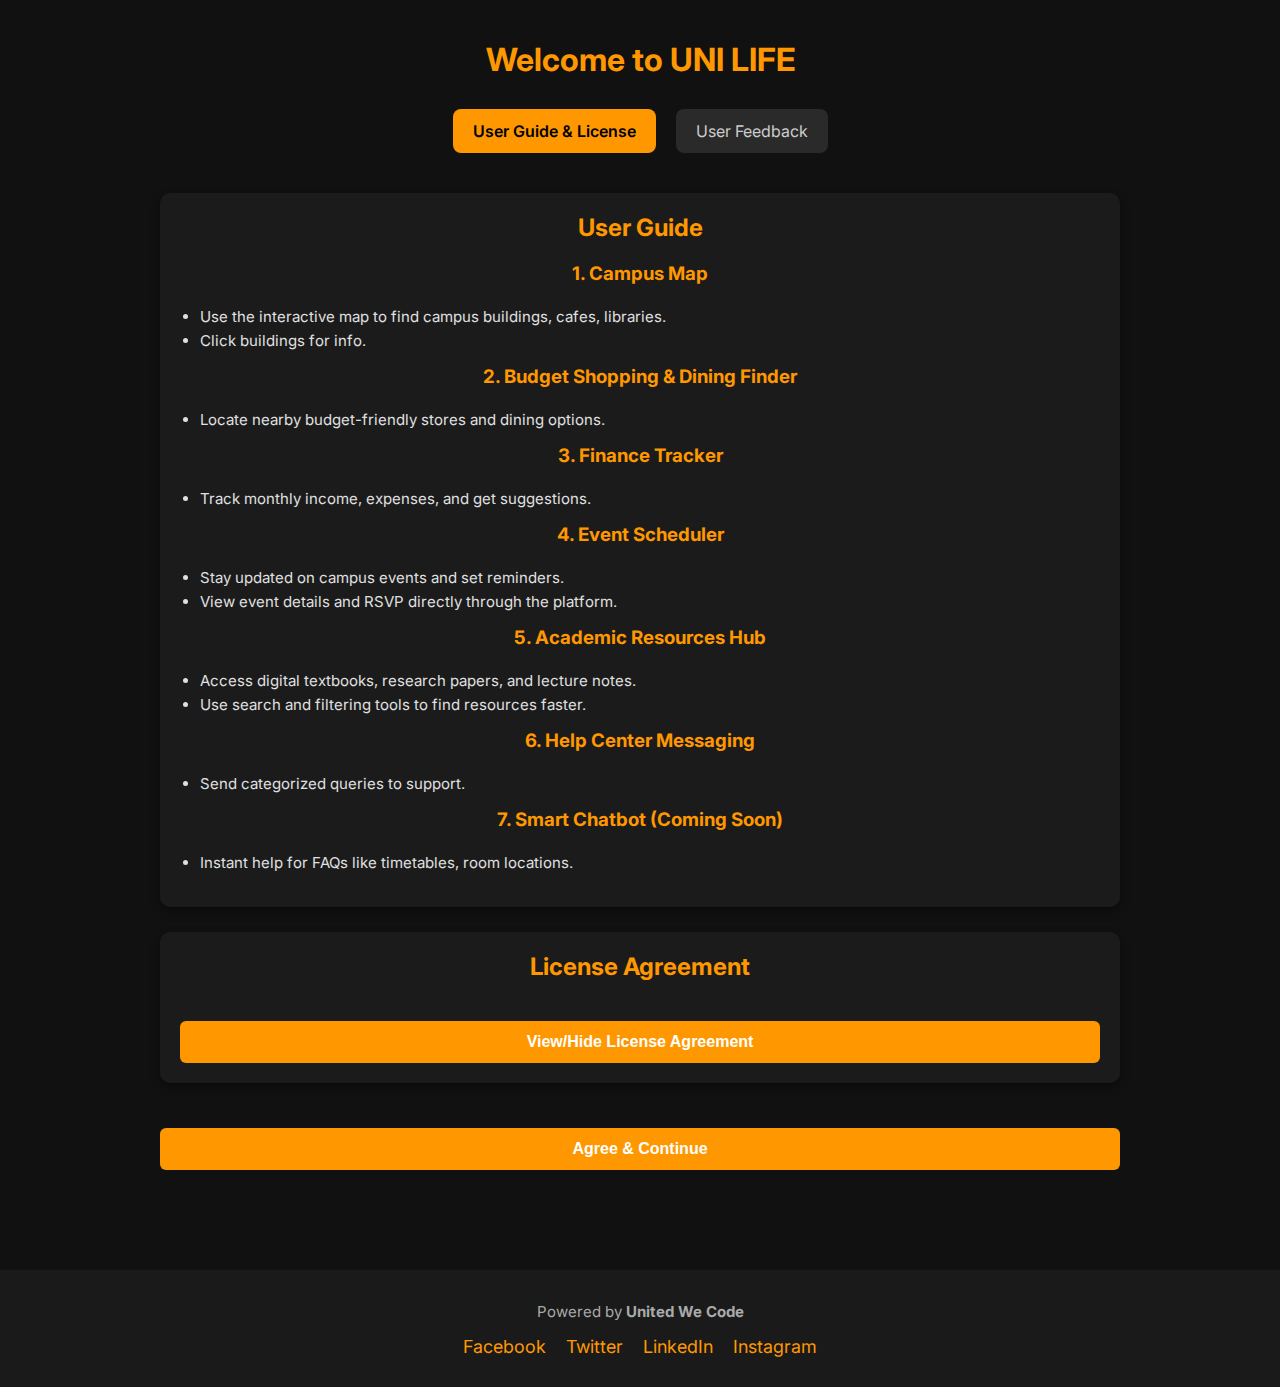
<file: help_center.html>
<!DOCTYPE html>
<html lang="en">
<head>
  <meta charset="UTF-8" />
  <meta name="viewport" content="width=device-width, initial-scale=1.0"/>
  <title>UNI LIFE - User Guide & License Agreement</title>
  <link href="https://fonts.googleapis.com/css2?family=Inter:wght@400;600;700&family=Montserrat:wght@400;700&display=swap" rel="stylesheet">
  <style>
    * {
      box-sizing: border-box;
      margin: 0;
      padding: 0;
    }

    html, body {
      font-family: 'Inter', sans-serif;
      background-color: #111;
      color: #e0e0e0;
      height: 100%;
      scroll-behavior: smooth;
    }

    #container {
      padding: 40px 20px;
      max-width: 1000px;
      margin: auto;
      transition: all 0.3s ease-in-out;
    }

    h1, h2, h3 {
      text-align: center;
      color: #ff9800;
      margin-bottom: 20px;
    }

    /* Updated styling for the "Welcome to UNI LIFE" heading in main content */
    .main-content h2 {
      font-family: 'Inter', sans-serif;
      font-size: 2.5em;
      font-weight: 700;
      text-transform: uppercase;
      letter-spacing: 1.5px;
      margin-bottom: 20px;
      transition: all 0.4s ease;
    }

    p, ul, label {
      font-size: 15px;
      line-height: 1.6;
      margin-bottom: 12px;
    }

    ul {
      margin-left: 20px;
    }

    .section {
      background-color: #1b1b1b;
      padding: 20px;
      border-radius: 10px;
      margin-bottom: 25px;
      box-shadow: 0 4px 10px rgba(0,0,0,0.4);
      animation: fadeIn 0.6s ease-in;
      transition: all 0.4s ease;
    }

    .tabs {
      display: flex;
      justify-content: center;
      margin-bottom: 30px;
      gap: 20px;
      position: sticky;
      top: 0;
      background: #111;
      padding: 10px 0;
      z-index: 999;
      transition: background-color 0.3s ease;
    }

    .tab {
      padding: 12px 20px;
      background-color: #2a2a2a;
      border-radius: 8px;
      color: #ccc;
      cursor: pointer;
      transition: background-color 0.3s, transform 0.3s;
    }

    .tab:hover {
      background-color: #333;
      transform: translateY(-2px);
    }

    .tab.active {
      background-color: #ff9800;
      color: #000;
      font-weight: 600;
    }

    button {
      padding: 12px 16px;
      background-color: #ff9800;
      border: none;
      color: white;
      border-radius: 6px;
      font-size: 16px;
      font-weight: 600;
      cursor: pointer;
      margin-top: 20px;
      transition: background-color 0.3s, transform 0.3s;
      width: 100%;
    }

    button:hover {
      background-color: #e68a00;
      transform: translateY(-2px);
    }

    textarea, input {
      width: 100%;
      padding: 12px;
      border-radius: 6px;
      border: 1px solid #444;
      background-color: #1f1f1f;
      color: #eee;
      margin-bottom: 10px;
      transition: border-color 0.3s ease;
    }
    textarea:focus, input:focus {
      border-color: #ff9800;
    }

    .license-agreement {
      background-color: #222;
      padding: 15px;
      border-radius: 8px;
      display: none;
      margin-top: 10px;
      transition: all 0.3s ease;
    }

    .success-message {
      color: #4caf50;
      text-align: center;
      margin-top: 15px;
      transition: opacity 0.3s ease;
    }

    .char-count {
      font-size: 12px;
      color: #999;
      text-align: right;
      margin-top: -10px;
      margin-bottom: 10px;
    }

    .thank-you-message {
      display: none;
      font-size: 18px;
      color: #ff9800;
      text-align: center;
      margin-top: 40px;
      transition: opacity 0.3s ease;
    }

    footer {
      margin-top: 60px;
      text-align: center;
      padding: 30px 0;
      background-color: #1a1a1a;
      color: #aaa;
      transition: background-color 0.3s ease;
    }

    .social-links {
      display: flex;
      justify-content: center;
      gap: 20px;
      margin-top: 10px;
      transition: opacity 0.3s ease;
    }

    .social-links a {
      color: #ff9800;
      font-size: 18px;
      text-decoration: none;
      transition: color 0.3s ease;
    }

    .social-links a:hover {
      color: #e68a00;
    }

    #scrollTopBtn {
      position: fixed;
      bottom: 25px;
      right: 25px;
      background-color: #ff9800;
      color: black;
      padding: 10px 14px;
      font-weight: bold;
      border-radius: 50%;
      border: none;
      cursor: pointer;
      display: none;
      transition: transform 0.3s ease;
    }

    #scrollTopBtn:hover {
      transform: scale(1.1);
    }

    @keyframes fadeIn {
      from { opacity: 0; transform: translateY(15px); }
      to { opacity: 1; transform: translateY(0); }
    }

    @media (max-width: 768px) {
      .tabs {
        flex-direction: column;
        align-items: center;
      }
      button {
        width: 100%;
      }
    }

    /* Updated Header Styling with Gradient Overlay */
    header {
      position: relative;
      /* Gradient overlay plus background image */
      background-image: linear-gradient(135deg, rgba(0,191,255,0.7), rgba(245,245,245,0.7)), url('Cloud Map Logo (Presentation).jpg');
      background-size: cover;
      background-repeat: no-repeat;
      background-position: center;
      height: 100vh;
      display: flex;
      justify-content: center;
      align-items: center;
      color: #ffffff;
      text-align: center;
      overflow: hidden;
      animation: fadeIn 2s ease-out;
    }
    header::after {
      content: '';
      position: absolute;
      top: 0;
      left: 0;
      width: 100%;
      height: 100%;
      /* No additional overlay needed as gradient is in the background-image */
    }
    header h1 {
      position: relative;
      font-family: 'Montserrat', sans-serif;
      font-size: 6em;
      margin: 0;
      display: flex;
      justify-content: center;
      gap: 10px;
      text-shadow: 2px 2px 10px rgba(0, 0, 0, 0.8);
      transition: all 0.3s ease;
    }
    header h1 .uni {
      animation: slideInLeft 1.5s ease-out;
      color: #00BFFF; /* Professional Blue */
    }
    header h1 .life {
      animation: slideInRight 1.5s ease-out;
      color: #F5F5F5; /* Soft White */
    }
    @keyframes slideInLeft {
      0% { opacity: 0; transform: translateX(-100px); }
      100% { opacity: 1; transform: translateX(0); }
    }
    @keyframes slideInRight {
      0% { opacity: 0; transform: translateX(100px); }
      100% { opacity: 1; transform: translateX(0); }
    }
  </style>
</head>
<body>

  <div id="container">
    <h1>Welcome to UNI LIFE</h1>

    <!-- Tabs -->
    <div class="tabs">
      <div class="tab active" onclick="switchTab('guide')">User Guide & License</div>
      <div class="tab" onclick="switchTab('feedback')">User Feedback</div>
    </div>

    <!-- Guide Tab -->
    <div class="tab-content" id="guide-tab">
      <div class="section">
        <h2>User Guide</h2>
        <h3>1. Campus Map</h3>
        <ul>
          <li>Use the interactive map to find campus buildings, cafes, libraries.</li>
          <li>Click buildings for info.</li>
        </ul>

        <h3>2. Budget Shopping & Dining Finder</h3>
        <ul>
          <li>Locate nearby budget-friendly stores and dining options.</li>
        </ul>

        <h3>3. Finance Tracker</h3>
        <ul>
          <li>Track monthly income, expenses, and get suggestions.</li>
        </ul>

        <h3>4. Event Scheduler</h3>
        <ul>
          <li>Stay updated on campus events and set reminders.</li>
          <li>View event details and RSVP directly through the platform.</li>
        </ul>

        <h3>5. Academic Resources Hub</h3>
        <ul>
          <li>Access digital textbooks, research papers, and lecture notes.</li>
          <li>Use search and filtering tools to find resources faster.</li>
        </ul>

        <h3>6. Help Center Messaging</h3>
        <ul>
          <li>Send categorized queries to support.</li>
        </ul>

        <h3>7. Smart Chatbot (Coming Soon)</h3>
        <ul>
          <li>Instant help for FAQs like timetables, room locations.</li>
        </ul>
      </div>

      <div class="section">
        <h2>License Agreement</h2>
        <button onclick="toggleLicense()">View/Hide License Agreement</button>
        <div class="license-agreement" id="license-box">
<pre>
UNI LIFE – End User License Agreement (EULA)

Effective Date: March 23, 2025
Last Updated: March 23, 2025

1. License: Personal, non-transferable access to the platform.
2. Restrictions: No redistribution, reverse engineering, or resale.
3. Data Use: Follows our privacy policy.
4. Warranty: Provided "as-is" with no guarantee.
5. Termination: Misuse may result in revoked access.

Subject to the terms and conditions set forth herein, UNI LIFE hereby grants you
 a limited, non-exclusive, non-transferable, and revocable license to access and 
 use the website solely for personal, informational, and non-commercial purposes. 
 This license does not permit the resale, distribution, modification, reverse 
 engineering, or any derivative use of the website or its content unless expressly 
 authorized in writing by UNI LIFE. All rights not expressly granted herein are reserved
 by UNI LIFE and its licensors.

By clicking agree, you accept these terms.
</pre>
        </div>
      </div>

      <button onclick="showThanks()">Agree & Continue</button>
      <div class="thank-you-message" id="thank-you-msg">Thank you for agreeing!</div>
    </div>

    <!-- Feedback Tab -->
    <div class="tab-content" id="feedback-tab" style="display:none;">
      <div class="section">
        <h2>Feedback Form</h2>
        <form action="https://formspree.io/f/xpwprajq" method="POST">
          <label>
            Your email:
            <input type="email" name="email" required>
          </label>
          <label>
            Your message:
            <textarea name="message" rows="4" maxlength="250" required></textarea>
          </label>
          <button type="submit">Send</button>
        </form>
      </div>
    </div>
  </div>

  <!-- Scroll to top button -->
  <button id="scrollTopBtn" onclick="window.scrollTo({top:0, behavior:'smooth'})">↑</button>

  <footer>
    <p>Powered by <strong>United We Code</strong></p>
    <div class="social-links">
      <a href="#">Facebook</a>
      <a href="#">Twitter</a>
      <a href="#">LinkedIn</a>
      <a href="#">Instagram</a>
    </div>
  </footer>

  <script>
    function switchTab(tabId) {
      document.querySelectorAll('.tab-content').forEach(tab => tab.style.display = 'none');
      document.querySelectorAll('.tab').forEach(btn => btn.classList.remove('active'));
      document.getElementById(`${tabId}-tab`).style.display = 'block';
      document.querySelector(`.tab[onclick="switchTab('${tabId}')"]`).classList.add('active');
    }

    function toggleLicense() {
      const licenseBox = document.getElementById('license-box');
      licenseBox.style.display = licenseBox.style.display === 'block' ? 'none' : 'block';
    }

    function showThanks() {
      document.getElementById('thank-you-msg').style.display = 'block';
    }
  </script>

</body>
</html>
</file>
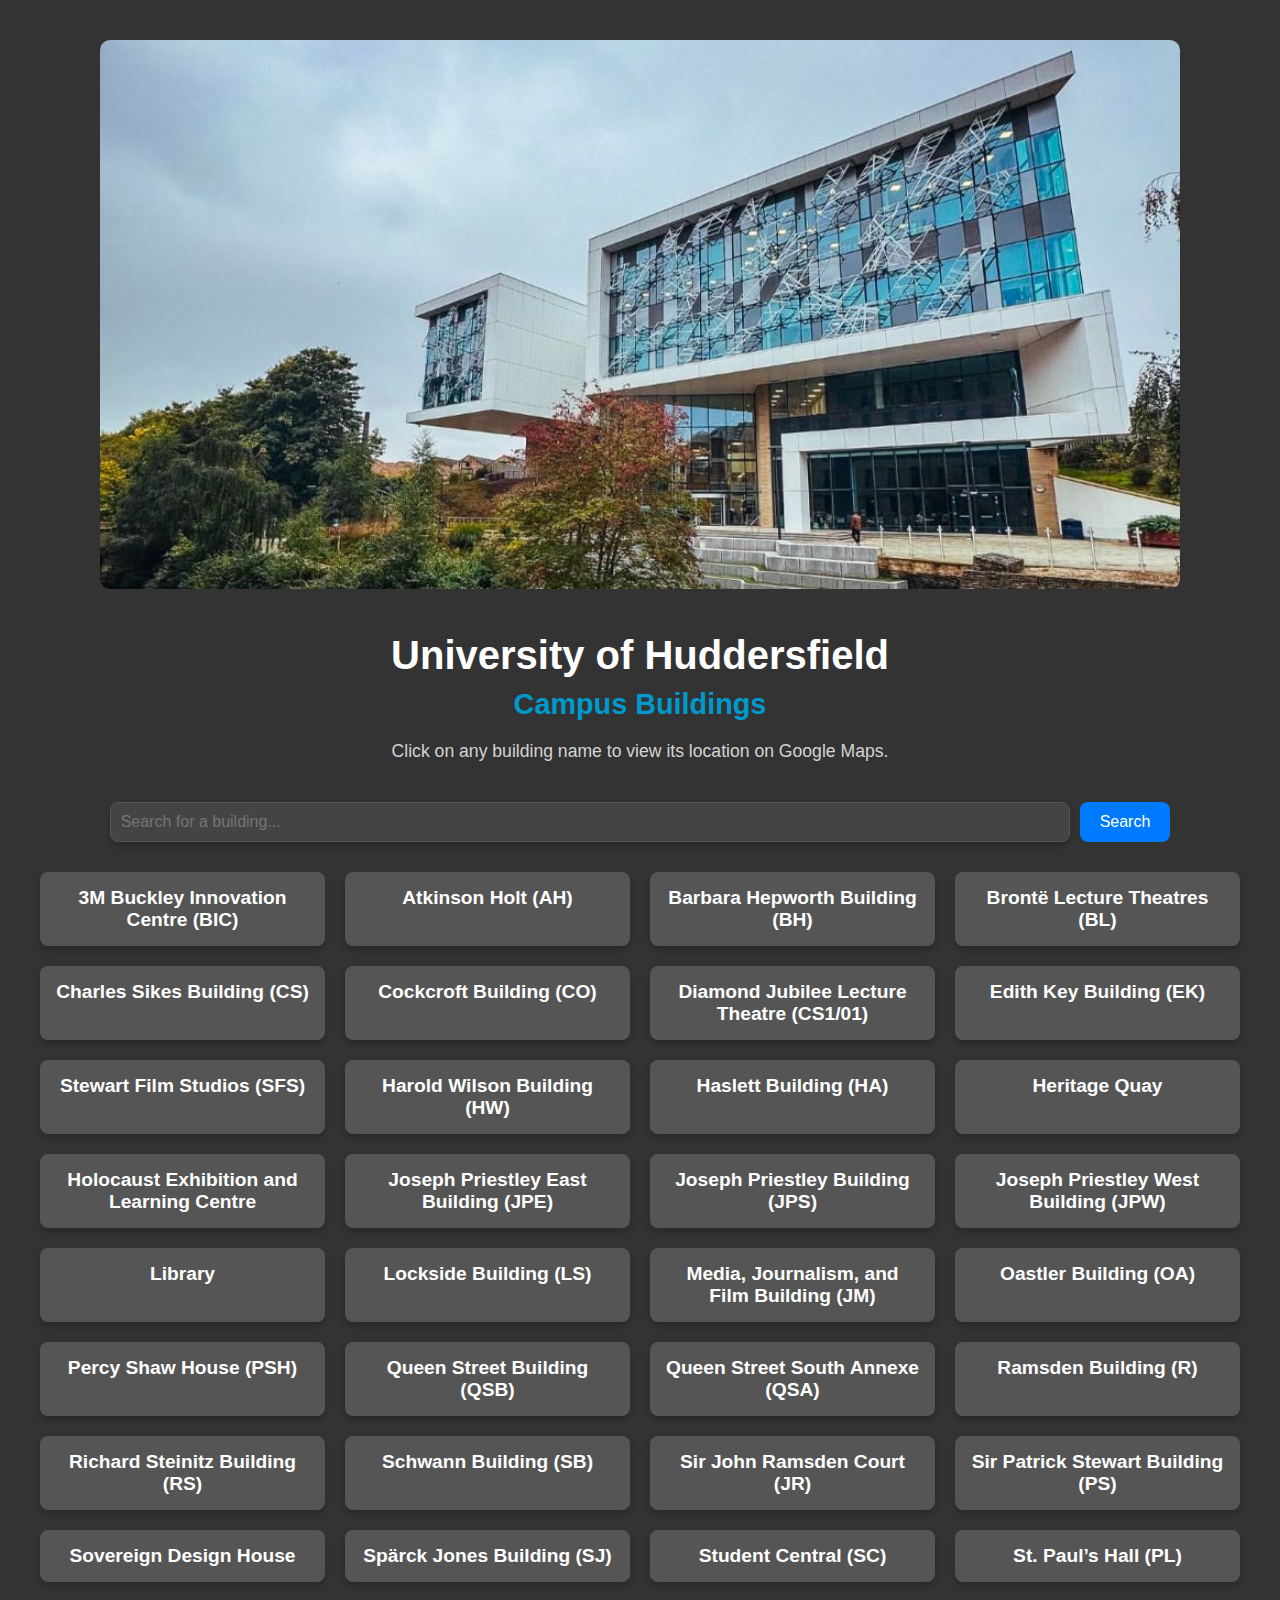
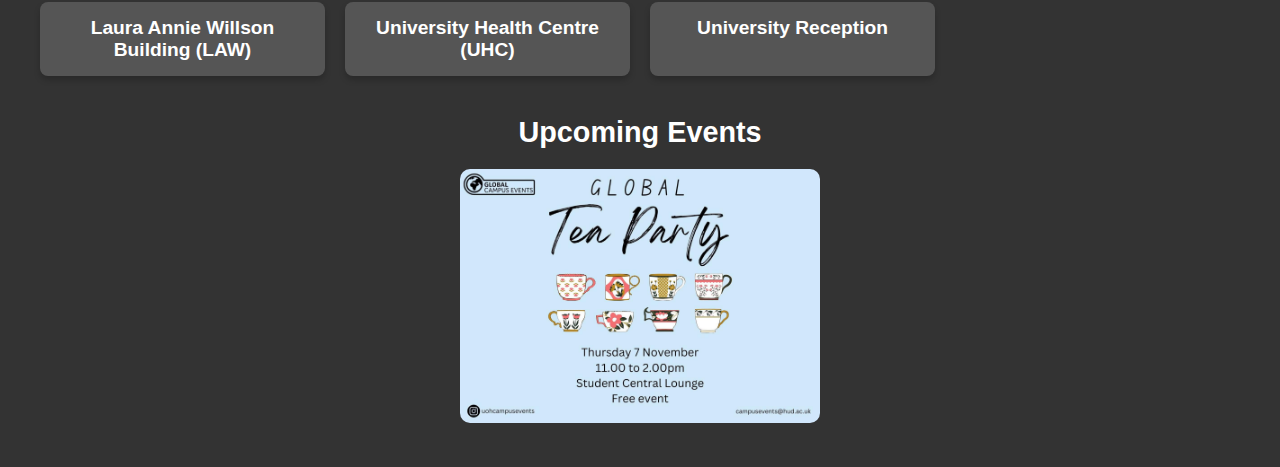
<file: university-huddersfield-map.html>
<!DOCTYPE html>
<html lang="en">
<head>
    <meta charset="UTF-8">
    <meta name="viewport" content="width=device-width, initial-scale=1.0">
    <title>University of Huddersfield - Campus Buildings</title>
    <style>
        /* Reset some default styles for consistency */
        * {
            margin: 0;
            padding: 0;
            box-sizing: border-box;
        }

        body {
            font-family: 'Segoe UI', Tahoma, Geneva, Verdana, sans-serif;
            background-color: #333;
            color: #e2e2e2;
            padding: 40px;
            transition: background-color 0.3s ease-in-out;
        }

        h1 {
            text-align: center;
            font-size: 2.5rem;
            color: #ffffff;
            margin-bottom: 10px;
        }

        h2 {
            text-align: center;
            font-size: 1.8rem;
            color: #0099cc;
            margin-bottom: 20px;
        }

        p {
            text-align: center;
            font-size: 1.1rem;
            color: #d3d3d3;
            margin-bottom: 40px;
        }

        .search-container {
            display: flex;
            justify-content: center;
            margin-bottom: 30px;
            transition: margin-bottom 0.3s ease-in-out;
        }

        .search-container input {
            width: 80%;
            padding: 10px;
            font-size: 1rem;
            border: 1px solid #555;
            border-radius: 8px;
            box-shadow: 0 4px 6px rgba(0, 0, 0, 0.2);
            margin-right: 10px;
            background-color: #444;
            color: #fff;
            transition: all 0.3s ease-in-out;
        }

        .search-container input:focus {
            border-color: #007BFF;
            outline: none;
            transform: scale(1.05);
        }

        .search-container button {
            padding: 10px 20px;
            font-size: 1rem;
            background-color: #007BFF;
            color: white;
            border: none;
            border-radius: 8px;
            cursor: pointer;
            transition: background-color 0.3s ease, transform 0.3s ease;
        }

        .search-container button:hover {
            background-color: #0056b3;
            transform: scale(1.05);
        }

        .map-container {
            display: grid;
            grid-template-columns: repeat(auto-fill, minmax(250px, 1fr));
            gap: 20px;
            justify-content: center;
            max-width: 1200px;
            margin: 0 auto;
        }

        .building {
            background-color: #555;
            color: white;
            padding: 15px;
            text-align: center;
            border-radius: 8px;
            box-shadow: 0 4px 6px rgba(0, 0, 0, 0.2);
            transition: background-color 0.3s ease, transform 0.3s ease, box-shadow 0.3s ease;
            font-size: 1.2rem;
            font-weight: 600;
            cursor: pointer;
            text-decoration: none;
        }

        .building:hover {
            background-color: #007BFF;
            transform: translateY(-3px);
            box-shadow: 0 6px 8px rgba(0, 0, 0, 0.3);
        }

        .building a {
            color: white;
            text-decoration: none;
        }

        .building a:focus,
        .building a:hover {
            color: white;
            text-decoration: underline;
        }

        /* Image Transition */
        header img {
            width: 100%;
            height: auto;
            border-radius: 10px;
            transition: transform 0.3s ease-in-out, opacity 0.3s ease-in-out;
        }

        header img:hover {
            transform: scale(1.05);
            opacity: 0.9;
        }

        /* Responsive Design */
        @media (max-width: 768px) {
            .building {
                font-size: 1rem;
                padding: 12px;
            }

            h1 {
                font-size: 2rem;
            }

            .search-container input {
                width: 70%;
            }

            .search-container button {
                width: 30%;
            }
        }
    </style>
</head>
<body>
    <header style="text-align: center; margin-bottom: 40px;">
        <img src="huddersfield.jpeg" alt="Huddersfield" style="width: 90%; height: auto; border-radius: 10px;">
    </header>
    <h1>University of Huddersfield</h1>
    <h2>Campus Buildings</h2>
    <p>Click on any building name to view its location on Google Maps.</p>

    <!-- Search Bar -->
    <div class="search-container">
        <input type="text" id="searchBar" placeholder="Search for a building..." onkeyup="filterBuildings()">
        <button onclick="filterBuildings()">Search</button>
    </div>

    <!-- Building List -->
    <div class="map-container" id="buildingList">
        <div class="building"><a href="https://www.google.com/maps?q=53.642000,-1.776639" target="_blank">3M Buckley Innovation Centre (BIC)</a></div>
        <div class="building"><a href="https://www.google.com/maps?q=53.645333,-1.774667" target="_blank">Atkinson Holt (AH)</a></div>
        <div class="building"><a href="https://www.google.com/maps?q=53.641500,-1.778850" target="_blank">Barbara Hepworth Building (BH)</a></div>
        <div class="building"><a href="https://www.google.com/maps?q=53.642889,-1.777083" target="_blank">Brontë Lecture Theatres (BL)</a></div>
        <div class="building"><a href="https://www.google.com/maps?q=53.643583,-1.776944" target="_blank">Charles Sikes Building (CS)</a></div>
        <div class="building"><a href="https://www.google.com/maps?q=53.643167,-1.779056" target="_blank">Cockcroft Building (CO)</a></div>
        <div class="building"><a href="https://www.google.com/maps?q=53.643333,-1.775917" target="_blank">Diamond Jubilee Lecture Theatre (CS1/01)</a></div>
        <div class="building"><a href="https://www.google.com/maps?q=53.642222,-1.777083" target="_blank">Edith Key Building (EK)</a></div>
        <div class="building"><a href="https://www.google.com/maps?q=53.640556,-1.778500" target="_blank">Stewart Film Studios (SFS)</a></div>
        <div class="building"><a href="https://www.google.com/maps?q=53.643500,-1.777194" target="_blank">Harold Wilson Building (HW)</a></div>
        <div class="building"><a href="https://www.google.com/maps?q=53.641667,-1.777222" target="_blank">Haslett Building (HA)</a></div>
        <div class="building"><a href="https://www.google.com/maps?q=53.643250,-1.776722" target="_blank">Heritage Quay</a></div>
        <div class="building"><a href="https://www.google.com/maps?q=53.643250,-1.776722" target="_blank">Holocaust Exhibition and Learning Centre</a></div>
        <div class="building"><a href="https://www.google.com/maps?q=53.643000,-1.777083" target="_blank">Joseph Priestley East Building (JPE)</a></div>
        <div class="building"><a href="https://www.google.com/maps?q=53.642500,-1.777583" target="_blank">Joseph Priestley Building (JPS)</a></div>
        <div class="building"><a href="https://www.google.com/maps?q=53.643000,-1.779000" target="_blank">Joseph Priestley West Building (JPW)</a></div>
        <div class="building"><a href="https://www.google.com/maps?q=53.644000,-1.776944" target="_blank">Library</a></div>
        <div class="building"><a href="https://www.google.com/maps?q=53.642222,-1.777222" target="_blank">Lockside Building (LS)</a></div>
        <div class="building"><a href="https://www.google.com/maps?q=53.642000,-1.777500" target="_blank">Media, Journalism, and Film Building (JM)</a></div>
        <div class="building"><a href="https://www.google.com/maps?q=53.643444,-1.777222" target="_blank">Oastler Building (OA)</a></div>
        <div class="building"><a href="https://www.google.com/maps?q=53.640833,-1.781167" target="_blank">Percy Shaw House (PSH)</a></div>
        <div class="building"><a href="https://www.google.com/maps?q=53.642222,-1.781417" target="_blank">Queen Street Building (QSB)</a></div>
        <div class="building"><a href="https://www.google.com/maps?q=53.642000,-1.781417" target="_blank">Queen Street South Annexe (QSA)</a></div>
        <div class="building"><a href="https://www.google.com/maps?q=53.643000,-1.781167" target="_blank">Ramsden Building (R)</a></div>
        <div class="building"><a href="https://www.google.com/maps?q=53.643500,-1.777500" target="_blank">Richard Steinitz Building (RS)</a></div>
        <div class="building"><a href="https://www.google.com/maps?q=53.642222,-1.776944" target="_blank">Schwann Building (SB)</a></div>
        <div class="building"><a href="https://www.google.com/maps?q=53.644000,-1.776389" target="_blank">Sir John Ramsden Court (JR)</a></div>
        <div class="building"><a href="https://www.google.com/maps?q=53.642500,-1.781389" target="_blank">Sir Patrick Stewart Building (PS)</a></div>
        <div class="building"><a href="https://www.google.com/maps?q=53.642000,-1.781389" target="_blank">Sovereign Design House</a></div>
        <div class="building"><a href="https://www.google.com/maps?q=53.641500,-1.777222" target="_blank">Spärck Jones Building (SJ)</a></div>
        <div class="building"><a href="https://www.google.com/maps?q=53.644000,-1.777083" target="_blank">Student Central (SC)</a></div>
        <div class="building"><a href="https://www.google.com/maps?q=53.644000,-1.777222" target="_blank">St. Paul’s Hall (PL)</a></div>
        <div class="building"><a href="https://www.google.com/maps?q=53.643000,-1.776500" target="_blank">Laura Annie Willson Building (LAW)</a></div>
        <div class="building"><a href="https://www.google.com/maps?q=53.644000,-1.777083" target="_blank">University Health Centre (UHC)</a></div>
        <div class="building"><a href="https://www.google.com/maps?q=53.643500,-1.777500" target="_blank">University Reception</a></div>
    </div>
    <div id="slideshow" style="text-align: center; margin-top: 40px;">
        <h2 style="color: #ffffff;">Upcoming Events</h2>
        <div class="slideshow-container">
            <div class="mySlides fade">
                <img src="hudEvent1.jpg" alt="Event 1" style="width: 30%; border-radius: 10px;">
            </div>
            <div class="mySlides fade">
                <img src="hudEvent2.jpg" alt="Event 2" style="width: 30%; border-radius: 10px;">
            </div>
            <div class="mySlides fade">
                <img src="hudEvent3.jpg" alt="Event 3" style="width: 30%; border-radius: 10px;">
            </div>
            <div class="mySlides fade">
                <img src="hudEvent4.jpg" alt="Event 4" style="width: 30%; border-radius: 10px;">
            </div>
            <div class="mySlides fade">
                <img src="hudEvent5.jpg" alt="Event 5" style="width: 30%; border-radius: 10px;">
            </div>
        </div>
    </div>
    <script>
        var slideIndex = 0;
        showSlides();
    
        function showSlides() {
            var slides = document.getElementsByClassName("mySlides");
            for (var i = 0; i < slides.length; i++) {
                slides[i].style.display = "none";  
            }
            slideIndex++;
            if (slideIndex > slides.length) {slideIndex = 1}    
            slides[slideIndex-1].style.display = "block";  
            setTimeout(showSlides, 2000); // Change image every 2 seconds
        }
    </script>


    <script>
        function filterBuildings() {
            var input = document.getElementById('searchBar').value.toLowerCase();
            var buildings = document.getElementsByClassName('building');
            
            for (var i = 0; i < buildings.length; i++) {
                var building = buildings[i];
                var buildingText = building.innerText.toLowerCase();
                
                if (buildingText.includes(input)) {
                    building.style.display = "";
                } else {
                    building.style.display = "none";
                }
            }
        }
    </script>

</body>
</html>
</file>
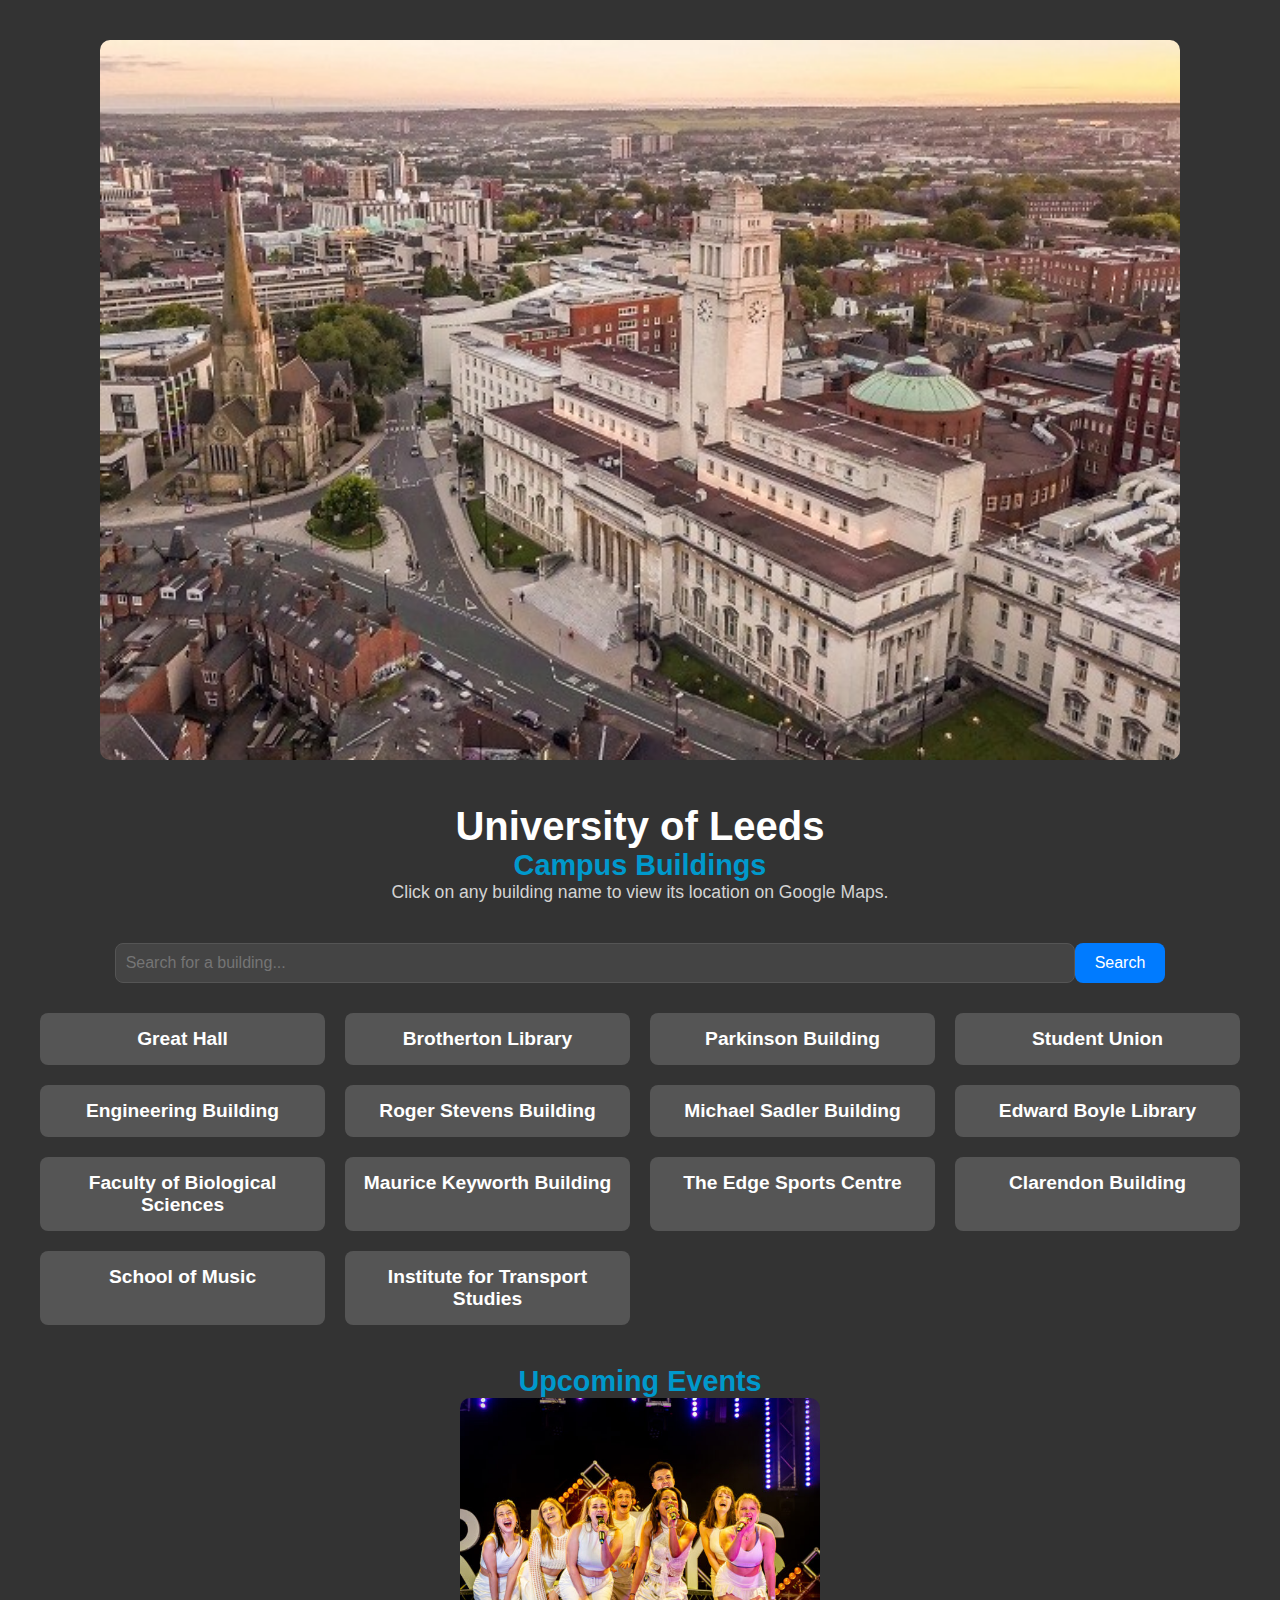
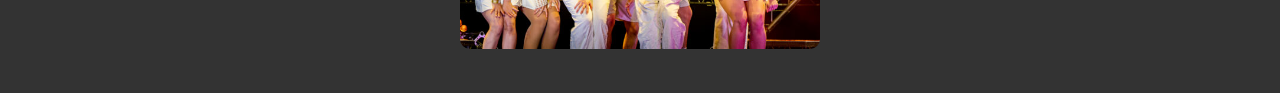
<file: university-leeds-map.html>
<!DOCTYPE html>
<html lang="en">
<head>
    <meta charset="UTF-8">
    <meta name="viewport" content="width=device-width, initial-scale=1.0">
    <title>University of Leeds - Campus Buildings</title>
    <style>
        /* Reset styles for consistency */
        * {
            margin: 0;
            padding: 0;
            box-sizing: border-box;
        }

        body {
            font-family: 'Segoe UI', Tahoma, Geneva, Verdana, sans-serif;
            background-color: #333;
            color: #e2e2e2;
            padding: 40px;
        }

        h1, h2, p {
            text-align: center;
        }

        h1 {
            font-size: 2.5rem;
            color: #ffffff;
        }

        h2 {
            font-size: 1.8rem;
            color: #0099cc;
        }

        p {
            font-size: 1.1rem;
            color: #d3d3d3;
            margin-bottom: 40px;
        }

        .search-container {
            display: flex;
            justify-content: center;
            margin-bottom: 30px;
        }

        .search-container input {
            width: 80%;
            padding: 10px;
            font-size: 1rem;
            border: 1px solid #555;
            border-radius: 8px;
            background-color: #444;
            color: #fff;
        }

        .search-container button {
            padding: 10px 20px;
            font-size: 1rem;
            background-color: #007BFF;
            color: white;
            border: none;
            border-radius: 8px;
            cursor: pointer;
        }

        .map-container {
            display: grid;
            grid-template-columns: repeat(auto-fill, minmax(250px, 1fr));
            gap: 20px;
            max-width: 1200px;
            margin: 0 auto;
        }

        .building {
            background-color: #555;
            color: white;
            padding: 15px;
            text-align: center;
            border-radius: 8px;
            font-size: 1.2rem;
            font-weight: 600;
            cursor: pointer;
        }

        .building:hover {
            background-color: #007BFF;
        }

        .building a {
            color: white;
            text-decoration: none;
        }

        /* Image Styling */
        header img {
            width: 90%;
            border-radius: 10px;
        }
    </style>
</head>
<body>
    <header style="text-align: center; margin-bottom: 40px;">
        <img src="leeds.jpg" alt="University of Leeds">
    </header>
    <h1>University of Leeds</h1>
    <h2>Campus Buildings</h2>
    <p>Click on any building name to view its location on Google Maps.</p>

    <!-- Search Bar -->
    <div class="search-container">
        <input type="text" id="searchBar" placeholder="Search for a building..." onkeyup="filterBuildings()">
        <button onclick="filterBuildings()">Search</button>
    </div>

    <!-- Building List -->
    <div class="map-container" id="buildingList">
        <div class="building"><a href="https://www.google.com/maps?q=53.8067,-1.5556" target="_blank">Great Hall</a></div>
        <div class="building"><a href="https://www.google.com/maps?q=53.8074,-1.5530" target="_blank">Brotherton Library</a></div>
        <div class="building"><a href="https://www.google.com/maps?q=53.8062,-1.5545" target="_blank">Parkinson Building</a></div>
        <div class="building"><a href="https://www.google.com/maps?q=53.8071,-1.5538" target="_blank">Student Union</a></div>
        <div class="building"><a href="https://www.google.com/maps?q=53.8068,-1.5517" target="_blank">Engineering Building</a></div>
        <div class="building"><a href="https://www.google.com/maps?q=53.8055,-1.5532" target="_blank">Roger Stevens Building</a></div>
        <div class="building"><a href="https://www.google.com/maps?q=53.8058,-1.5512" target="_blank">Michael Sadler Building</a></div>
        <div class="building"><a href="https://www.google.com/maps?q=53.8053,-1.5521" target="_blank">Edward Boyle Library</a></div>
        <div class="building"><a href="https://www.google.com/maps?q=53.8048,-1.5533" target="_blank">Faculty of Biological Sciences</a></div>
        <div class="building"><a href="https://www.google.com/maps?q=53.8045,-1.5547" target="_blank">Maurice Keyworth Building</a></div>
        <div class="building"><a href="https://www.google.com/maps?q=53.8032,-1.5525" target="_blank">The Edge Sports Centre</a></div>
        <div class="building"><a href="https://www.google.com/maps?q=53.8039,-1.5551" target="_blank">Clarendon Building</a></div>
        <div class="building"><a href="https://www.google.com/maps?q=53.8051,-1.5553" target="_blank">School of Music</a></div>
        <div class="building"><a href="https://www.google.com/maps?q=53.8027,-1.5511" target="_blank">Institute for Transport Studies</a></div>

    </div>

    <!-- Slideshow -->
    <div id="slideshow" style="text-align: center; margin-top: 40px;">
        <h2>Upcoming Events</h2>
        <div class="slideshow-container">
            <div class="mySlides fade">
                <img src="leedsevent1.jpg" alt="Event 1" style="width: 30%; border-radius: 10px;">
            </div>
            <div class="mySlides fade">
                <img src="leedsevent2.jpg" alt="Event 2" style="width: 30%; border-radius: 10px;">
            </div>
            <div class="mySlides fade">
                <img src="leedsevent3.jpg" alt="Event 3" style="width: 30%; border-radius: 10px;">
            </div>
            <div class="mySlides fade">
                <img src="leedsevent4.jpg" alt="Event 4" style="width: 30%; border-radius: 10px;">
            </div>
        </div>
    </div>

    <script>
        var slideIndex = 0;
        showSlides();
    
        function showSlides() {
            var slides = document.getElementsByClassName("mySlides");
            for (var i = 0; i < slides.length; i++) {
                slides[i].style.display = "none";  
            }
            slideIndex++;
            if (slideIndex > slides.length) {slideIndex = 1}    
            slides[slideIndex-1].style.display = "block";  
            setTimeout(showSlides, 2000);
        }

        function filterBuildings() {
            var input = document.getElementById('searchBar').value.toLowerCase();
            var buildings = document.getElementsByClassName('building');
            
            for (var i = 0; i < buildings.length; i++) {
                var building = buildings[i];
                var buildingText = building.innerText.toLowerCase();
                
                if (buildingText.includes(input)) {
                    building.style.display = "";
                } else {
                    building.style.display = "none";
                }
            }
        }
    </script>
</body>
</html>
</file>
